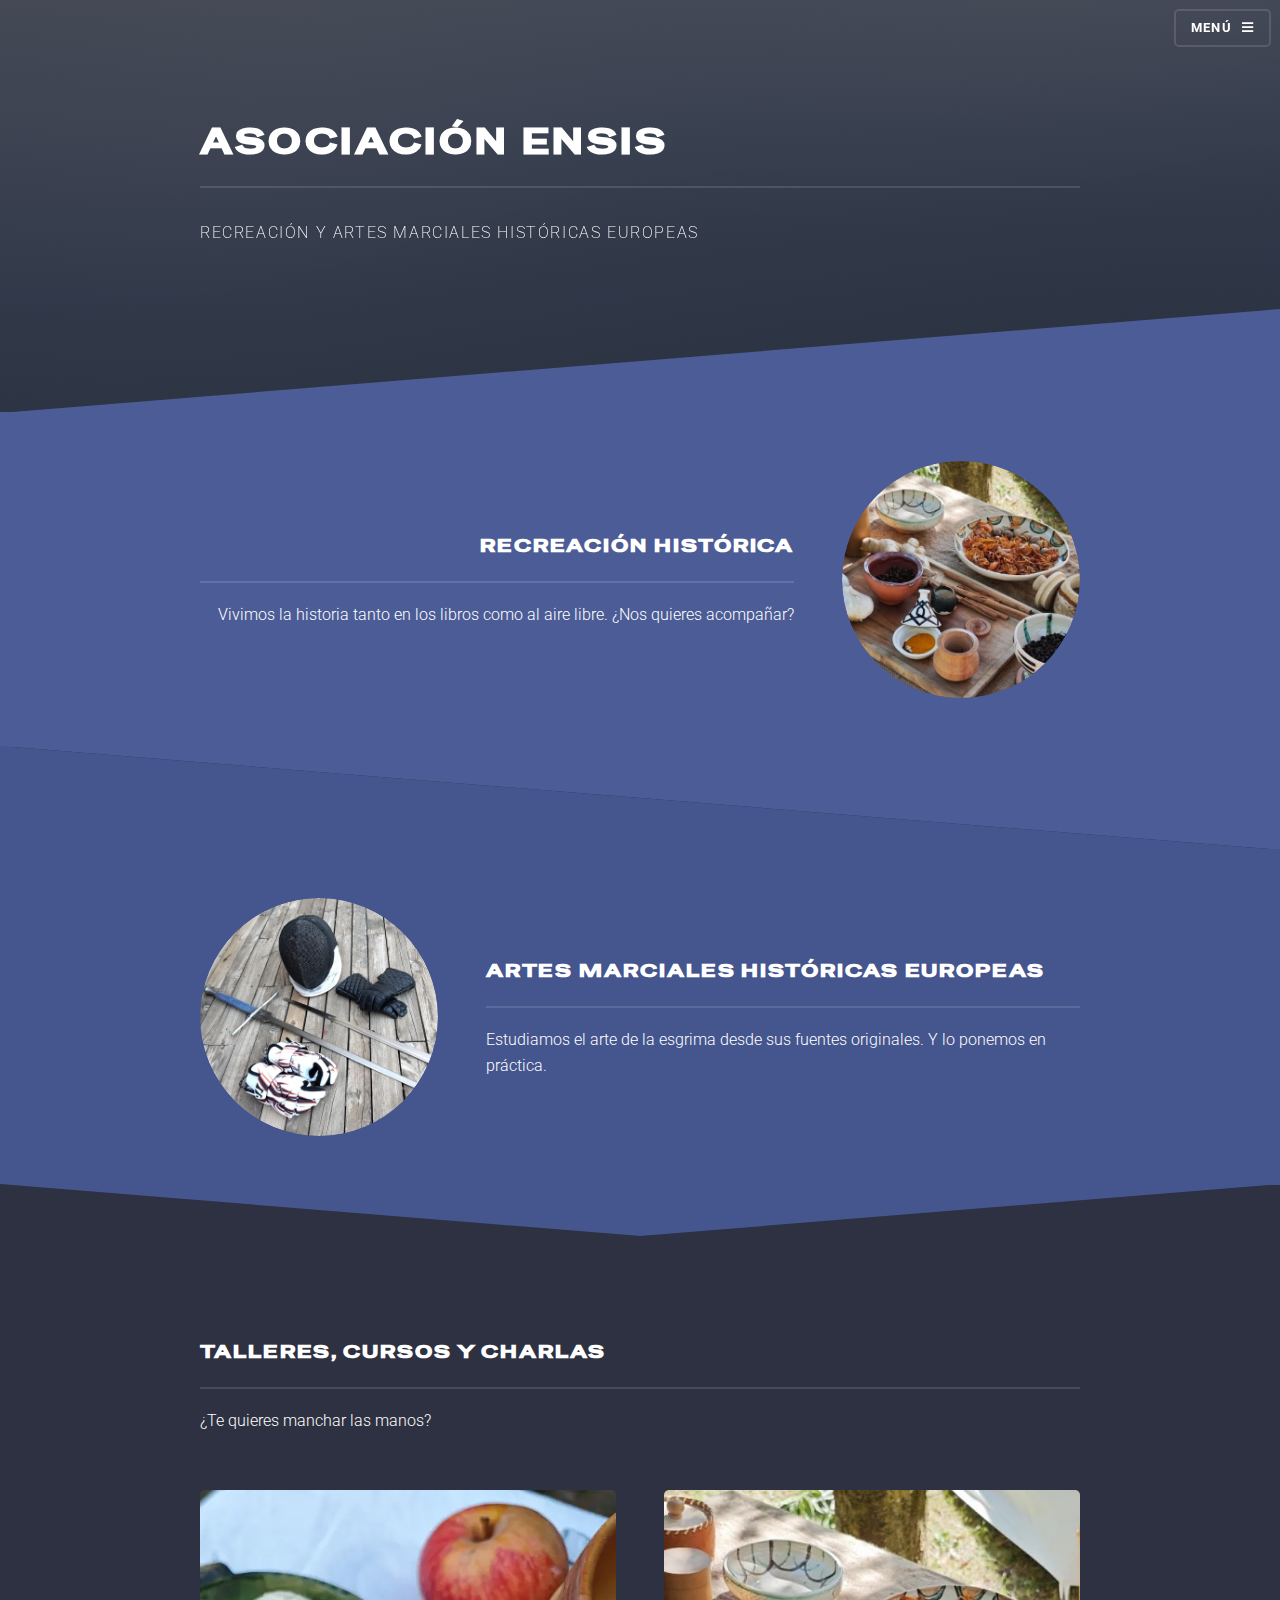
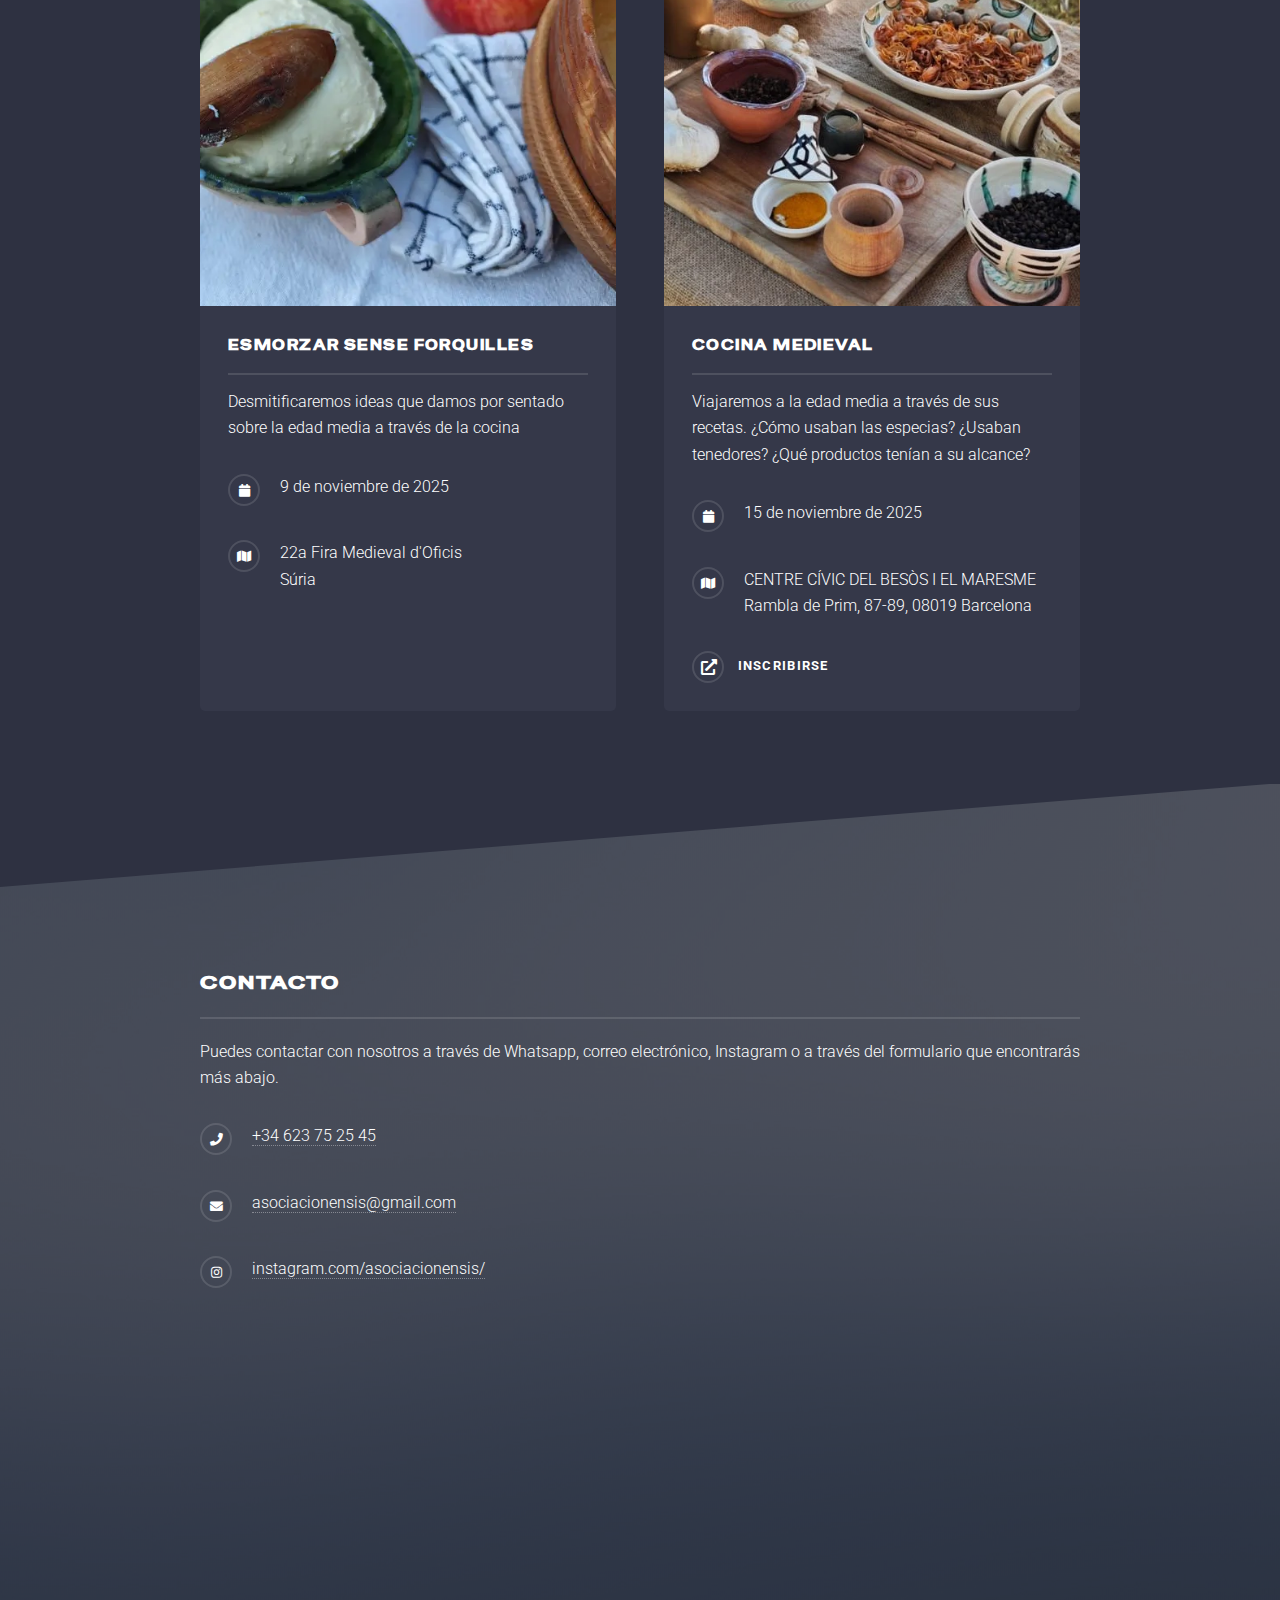
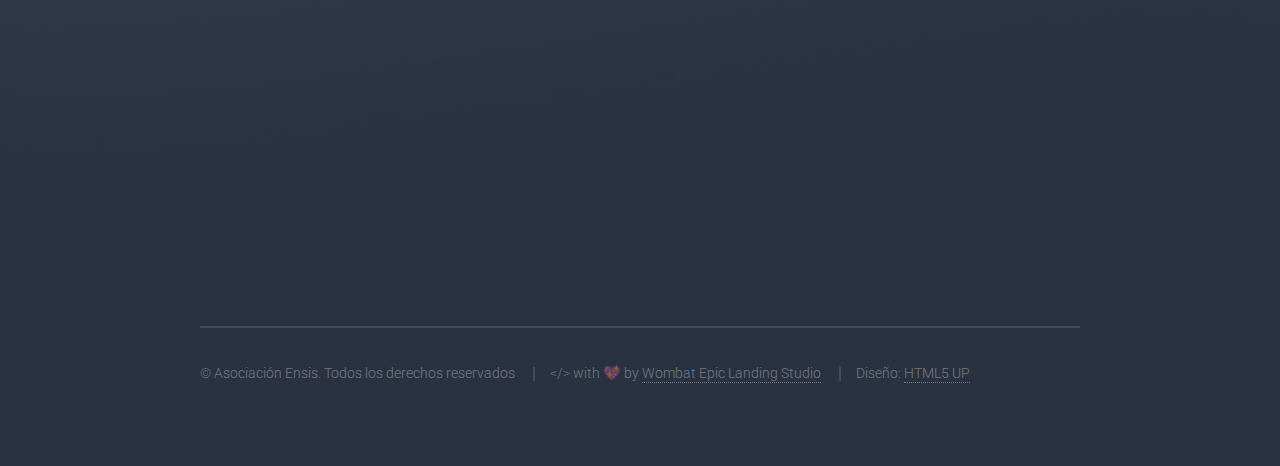
<file: index.html>
<!DOCTYPE HTML>
<!--
    Solid State by HTML5 UP
    html5up.net | @ajlkn
    Free for personal and commercial use under the CCA 3.0 license (html5up.net/license)
-->
<html lang="es">
    <head>
        <meta charset="utf-8" />
        <meta name="viewport" content="width=device-width, initial-scale=1, user-scalable=no" />
        <meta name="description" content="Asociación Ensis te invita a vivir la historia a través de la recreación histórica y el estudio de las artes marciales históricas europeas." />
        <meta name="keywords" content="recreación histórica, artes marciales históricas europeas, Ensis, historia, esgrima, cocina medieval, Barcelona" />
        <meta name="author" content="Wombat Epic Landing Studio" />
        <meta name="robots" content="index, follow" />

        <!-- Open Graph Tags -->
        <meta property="og:title" content="Asociación Ensis" />
        <meta property="og:description" content="Asociación Ensis te invita a vivir la historia a través de la recreación histórica y el estudio de las artes marciales históricas europeas." />
        <meta property="og:image" content="https://asociacionensis.github.io/images/logo.webp" />
        <meta property="og:url" content="https://asociacionensis.github.io" />
        <meta property="og:type" content="website" />

        <!-- Twitter Card Tags -->
        <meta name="twitter:card" content="summary_large_image" />
        <meta name="twitter:title" content="Asociación Ensis" />
        <meta name="twitter:description" content="Asociación Ensis te invita a vivir la historia a través de la recreación histórica y el estudio de las artes marciales históricas europeas." />
        <meta name="twitter:image" content="https://asociacionensis.github.io/images/logo.webp" />
        <!-- <meta name="twitter:site" content="@asociacionensis" /> -->

        <title>Asociación Ensis</title>
        <link rel="stylesheet" href="assets/css/main.css" />
        <link rel="icon" type="image/x-icon" href="images/favicon.ico">
        <noscript><link rel="stylesheet" href="assets/css/noscript.css" /></noscript>
    </head>
    <body class="is-preload">

        <!-- Page Wrapper -->
            <div id="page-wrapper">

                <!-- Header -->
                    <header id="header" class="alt" role="banner">
                        <h1><a href="./">Asociación Ensis</a></h1>
                        <nav aria-label="Menu principal">
                            <a href="#menu">Menú</a>
                        </nav>
                    </header>

                <!-- Menu -->
                    <nav id="menu" aria-label="Menú desplegable">
                        <div class="inner">
                            <h2>Menú</h2>
                            <ul class="links">
                                <li><a href="./">Índice</a></li>
                                <li><a href="#recreacion-historica">Recreación Histórica</a></li>
                                <li><a href="#hema">Artes Marciales Históricas Europeas</a></li>
                                <li><a href="#talleres-cursos-y-charlas">Talleres, cursos y charlas</a></li>
                                <li><a href="#contacto">Contacto</a></li>
                            </ul>
                            <a href="#" class="close">Cerrar</a>
                        </div>
                    </nav>

                <!-- Banner -->
                    <section id="banner" role="region" aria-labelledby="banner-title">
                        <div class="inner">
                            <!-- <div class="logo">
                                <img src="images/logo.webp" alt="Logo de la Asociación Ensis" />
                            </div> -->
                            <h2 id="banner-title">Asociación Ensis</h2>
                            <p>Recreación y Artes Marciales Históricas Europeas</p>
                        </div>
                    </section>

                <!-- Wrapper -->
                    <main id="wrapper">

                        <!-- One -->
                            <section id="one" class="wrapper spotlight style1" role="region" aria-labelledby="recreacion-historica-title">
                                <a name="recreacion-historica"></a>
                                <div class="inner">
                                    <div class="image">
                                        <img src="images/las-hijas-de-walpurgis-thumbnail.webp" alt="Imagen de una recreación histórica de Las Hijas de Walpurgis" />
                                    </div>
                                    <div class="content">
                                        <h2 class="major" id="recreacion-historica-title">Recreación Histórica</h2>
                                        <p>
                                            Vivimos la historia tanto en los libros como al aire libre. ¿Nos quieres acompañar?
                                        </p>
                                        <!-- <a href="./proyectos/recreacion-historica.html" class="link-with-icon arrow">Saber más</a> -->
                                    </div>
                                </div>
                            </section>

                        <!-- Two -->
                            <section id="two" class="wrapper alt spotlight style2" role="region" aria-labelledby="hema-title">
                                <a name="hema"></a>
                                <div class="inner">
                                    <div class="image">
                                        <img src="images/hema-thumbnail.webp" alt="Imagen de una demostración de Artes Marciales Históricas Europeas" />
                                    </div>
                                    <div class="content">
                                        <h2 class="major" id="hema-title">Artes Marciales Históricas Europeas</h2>
                                        <p>
                                            Estudiamos el arte de la esgrima desde sus fuentes originales. Y lo ponemos en práctica.
                                        </p>
                                        <!-- <a href="./proyectos/artes-marciales-historicas-europeas.html" class="link-with-icon arrow">Saber más</a> -->
                                    </div>
                                </div>
                            </section>

                        <!-- Three -->

                        <!-- Four -->
                            <section id="four" class="wrapper alt style1" role="region" aria-labelledby="talleres-title">
                                <a name="talleres-cursos-y-charlas"></a>
                                <div class="inner">
                                    <h2 class="major" id="talleres-title">Talleres, cursos y charlas</h2>
                                    <p>
                                        ¿Te quieres manchar las manos?
                                    </p>
                                    <section class="features">
                                        <article role="article" aria-labelledby="esmorzar-sense-forquilles">
                                            <div class="image">
                                                <img src="images/esmorzar-sense-forquilla.webp" alt="Un desayuno muy medieval" />
                                            </div>
                                            <h3 class="major" id="esmorzar-sense-forquilles">Esmorzar sense forquilles</h3>
                                            <p>
                                                Desmitificaremos ideas que damos por sentado sobre la edad media a través de la cocina
                                            </p>
                                            <ul class="contact">
                                                <li class="icon solid fa-calendar">
                                                    9 de noviembre de 2025
                                                </li>
                                                <li class="icon solid fa-map">
                                                    22a Fira Medieval d'Oficis<br />
                                                    Súria
                                                </li>
                                            </ul>
                                        </article>

                                        <article role="article" aria-labelledby="cocina-medieval-title">
                                            <div class="image">
                                                <img src="images/las-hijas-de-walpurgis-thumbnail.webp" alt="Imagen de un taller de Cocina Medieval" />
                                            </div>
                                            <h3 class="major" id="cocina-medieval-title">Cocina Medieval</h3>
                                            <p>
                                                Viajaremos a la edad media a través de sus recetas. ¿Cómo usaban las especias? ¿Usaban tenedores? ¿Qué productos tenían a su alcance?
                                            </p>
                                            <ul class="contact">
                                                <li class="icon solid fa-calendar">
                                                    15 de noviembre de 2025
                                                </li>
                                                <li class="icon solid fa-map">
                                                    CENTRE CÍVIC DEL BESÒS I EL MARESME <br />
                                                    Rambla de Prim, 87-89, 08019 Barcelona
                                                </li>
                                            </ul>
                                            <a href="https://besos.inscripcionscc.com/MiramModular/buscador/buscador.jsp?g=1&c=15&a=2592" class="link-with-icon external" target="_blank" rel="noopener noreferrer">Inscribirse</a>
                                        </article>
                                    </section>
                                    <!-- <ul class="actions">
                                        <li><a href="#" class="button">Browse All</a></li>
                                    </ul> -->
                                </div>
                            </section>

                    </main>

                <!-- Footer -->
                    <footer id="footer" role="contentinfo">
                        <a name="contacto"></a>
                        <div class="inner">
                            <h2 class="major">Contacto</h2>
                            <p>Puedes contactar con nosotros a través de Whatsapp, correo electrónico, Instagram o a través del formulario que encontrarás más abajo.</p>
                            
                            <ul class="contact">
                                <li class="icon solid fa-phone">
                                    <a href="tel:+34623752545">+34 623 75 25 45</a>
                                </li>
                                <li class="icon solid fa-envelope">
                                    <a href="mailto:asociacionensis@gmail.com">asociacionensis@gmail.com</a>
                                </li>
                                <li class="icon brands fa-instagram">
                                    <a href="https://www.instagram.com/asociacionensis/" target="_blank" rel="noopener noreferrer">instagram.com/asociacionensis/</a>
                                </li>
                            </ul>

                            <div style="padding-top: 0px;">
                                <iframe
                                    id="JotFormIFrame-252271808013349"
                                    title="Contacto"
                                    allowtransparency="true"
                                    allow="geolocation; microphone; camera; fullscreen; payment"
                                    src="https://form.jotform.com/252271808013349"
                                    frameborder="0"
                                    style="min-width:100%;max-width:100%;height:539px;border:none;"
                                    scrolling="no"
                                >
                                </iframe>
                                <script src='https://cdn.jotfor.ms/s/umd/latest/for-form-embed-handler.js'></script>
                                <script>window.jotformEmbedHandler("iframe[id='JotFormIFrame-252271808013349']", "https://form.jotform.com/")</script>
                            </div>
                            
                            <ul class="copyright">
                                <li>
                                    &copy; Asociación Ensis. Todos los derechos reservados
                                </li>
                                <li>
                                    &lt;/&gt; with 💖 by <a href="https://wombatepiclandingstudio.github.io/" target="_blank">Wombat Epic Landing Studio</a>
                                </li>
                                <li>
                                    Diseño: <a href="http://html5up.net" target="_blank" rel="noopener noreferrer">HTML5 UP</a>
                                </li>
                            </ul>
                        </div>
                    </footer>

            </div>

        <!-- Scripts -->
            <script src="assets/js/jquery.min.js"></script>
            <script src="assets/js/jquery.scrollex.min.js"></script>
            <script src="assets/js/browser.min.js"></script>
            <script src="assets/js/breakpoints.min.js"></script>
            <script src="assets/js/util.js"></script>
            <script src="assets/js/main.js"></script>

    </body>
</html>
</file>
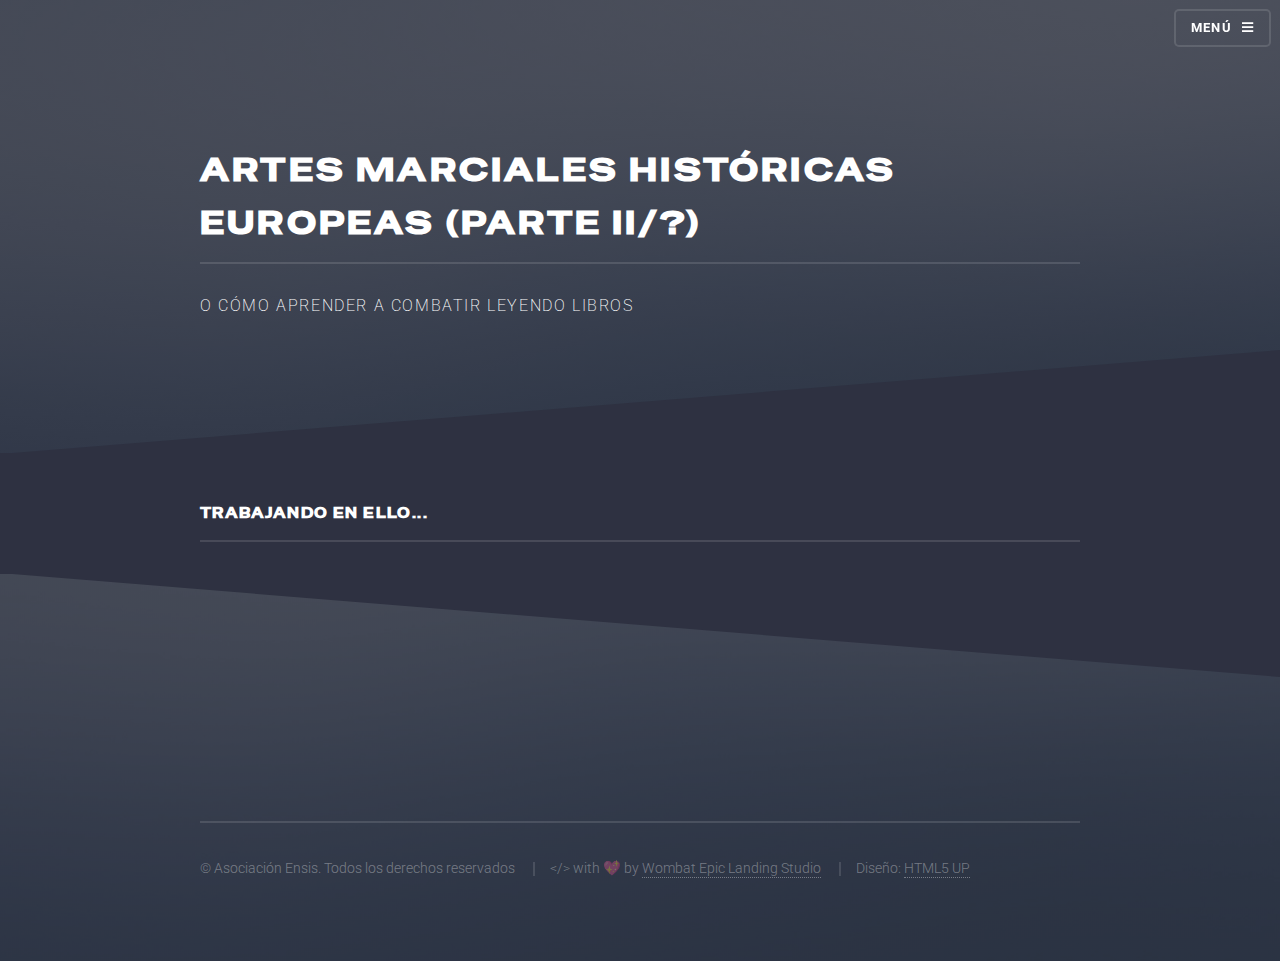
<file: blog/que-son-las-artes-marciales-historicas-europease-parte-II.html>
<!DOCTYPE HTML>
<!--
    Solid State by HTML5 UP
    html5up.net | @ajlkn
    Free for personal and commercial use under the CCA 3.0 license (html5up.net/license)
-->
<html>
    <head>
        <title>Asociación Ensis - Blog - ¿Qué son las Artes Marciales Históricas Europeas? (Parte II/?)</title>
        <meta charset="utf-8" />
        <meta name="viewport" content="width=device-width, initial-scale=1, user-scalable=no" />
        <link rel="stylesheet" href="../assets/css/main.css" />
        <link rel="icon" type="image/x-icon" href="../images/favicon.ico">
        <noscript><link rel="stylesheet" href="../assets/css/noscript.css" /></noscript>
    </head>
    <body class="is-preload">

        <!-- Page Wrapper -->
            <div id="page-wrapper">

                <!-- Header -->
                    <header id="header" class="alt" role="banner">
                        <h1><a href="../">Índice</a></h1>
                        <nav aria-label="Menu principal">
                            <a href="#menu">Menú</a>
                        </nav>
                    </header>

                <!-- Menu -->
                    <nav id="menu" aria-label="Menú desplegable">
                        <div class="inner">
                            <h2>Menú</h2>
                            <ul class="links">
                                <li><a href="../">Índice</a></li>
                                <li><a href="../#recreacion-historica">Recreación Histórica</a></li>
                                <li><a href="../#hema">Artes Marciales Históricas Europeas</a></li>
                                <li><a href="../#talleres-cursos-y-charlas">Talleres, cursos y charlas</a></li>
                                <li><a href="../#blog">Blog</a></li>
                                <li><a href="../#contacto">Contacto</a></li>
                            </ul>
                            <a href="#" class="close">Cerrar</a>
                        </div>
                    </nav>

                <!-- Wrapper -->
                    <section id="wrapper">
                        <header>
                            <div class="inner">
                                <h2>Artes Marciales Históricas Europeas (parte II/?)</h2>
                                <p>O cómo aprender a combatir leyendo libros</p>
                            </div>
                        </header>

                        <!-- Content -->
                            <div class="wrapper">
                                <div class="inner">

                                    <h3 class="major">Trabajando en ello...</h3>
                                    
                                </div>
                            </div>

                    </section>

                <!-- Footer -->
                    <section id="footer">
                        <div class="inner">
                            <ul class="copyright">
                                <li>
                                    &copy; Asociación Ensis. Todos los derechos reservados
                                </li>
                                <li>
                                    &lt;/&gt; with 💖 by <a href="https://wombatepiclandingstudio.github.io/" target="_blank">Wombat Epic Landing Studio</a>
                                </li>
                                <li>
                                    Diseño: <a href="http://html5up.net" target="_blank" rel="noopener noreferrer">HTML5 UP</a>
                                </li>
                            </ul>
                        </div>
                    </section>

            </div>

        <!-- Scripts -->
            <script src="../assets/js/jquery.min.js"></script>
            <script src="../assets/js/jquery.scrollex.min.js"></script>
            <script src="../assets/js/browser.min.js"></script>
            <script src="../assets/js/breakpoints.min.js"></script>
            <script src="../assets/js/util.js"></script>
            <script src="../assets/js/main.js"></script>

    </body>
</html>
</file>
<file: assets/css/noscript.css>
/*
	Solid State by HTML5 UP
	html5up.net | @ajlkn
	Free for personal and commercial use under the CCA 3.0 license (html5up.net/license)
*/

/* Banner */

	body.is-preload #banner .logo {
		-moz-transform: none;
		-webkit-transform: none;
		-ms-transform: none;
		transform: none;
		opacity: 1;
	}

	body.is-preload #banner h2 {
		opacity: 1;
		-moz-transform: none;
		-webkit-transform: none;
		-ms-transform: none;
		transform: none;
		-moz-filter: none;
		-webkit-filter: none;
		-ms-filter: none;
		filter: none;
	}

	body.is-preload #banner p {
		opacity: 01;
		-moz-transform: none;
		-webkit-transform: none;
		-ms-transform: none;
		transform: none;
		-moz-filter: none;
		-webkit-filter: none;
		-ms-filter: none;
		filter: none;
	}
</file>
<file: assets/css/main.css>
@import url(fontawesome-all.min.css);
@import url('https://fonts.googleapis.com/css2?family=Roboto:ital,wght@0,100..900;1,100..900&family=Special Gothic Expanded One&display=swap');

/*
	Solid State by HTML5 UP
	html5up.net | @ajlkn
	Free for personal and commercial use under the CCA 3.0 license (html5up.net/license)
*/

html, body, div, span, applet, object,
iframe, h1, h2, h3, h4, h5, h6, p, blockquote,
pre, a, abbr, acronym, address, big, cite,
code, del, dfn, em, img, ins, kbd, q, s, samp,
small, strike, strong, sub, sup, tt, var, b,
u, i, center, dl, dt, dd, ol, ul, li, fieldset,
form, label, legend, table, caption, tbody,
tfoot, thead, tr, th, td, article, aside,
canvas, details, embed, figure, figcaption,
footer, header, hgroup, menu, nav, output, ruby,
section, summary, time, mark, audio, video {
	margin: 0;
	padding: 0;
	border: 0;
	font-size: 100%;
	font: inherit;
	vertical-align: baseline;}

article, aside, details, figcaption, figure,
footer, header, hgroup, menu, nav, section {
	display: block;}

body {
	line-height: 1;
}

ol, ul {
	list-style: none;
}

blockquote, q {
	quotes: none;
}

	blockquote:before, blockquote:after, q:before, q:after {
		content: '';
		content: none;
	}

table {
	border-collapse: collapse;
	border-spacing: 0;
}

body {
	-webkit-text-size-adjust: none;
}

mark {
	background-color: transparent;
	color: inherit;
}

input::-moz-focus-inner {
	border: 0;
	padding: 0;
}

input, select, textarea {
	-moz-appearance: none;
	-webkit-appearance: none;
	-ms-appearance: none;
	appearance: none;
}

/* Basic */

	@-ms-viewport {
		width: device-width;
	}

	body {
		-ms-overflow-style: scrollbar;
	}

	@media screen and (max-width: 480px) {

		html, body {
			min-width: 320px;
		}

	}

	html {
		box-sizing: border-box;
	}

	*, *:before, *:after {
		box-sizing: inherit;
	}

	body {
		background-color: #2e3141;
		background-image: linear-gradient(to top, rgba(46, 49, 65, 0.8), rgba(46, 49, 65, 0.8)), url("../../images/bg.jpg");
		background-size: auto,
 cover;
		background-attachment: fixed,
 fixed;
		background-position: center,
 center;
	}

		body.is-preload *, body.is-preload *:before, body.is-preload *:after {
			-moz-animation: none !important;
			-webkit-animation: none !important;
			-ms-animation: none !important;
			animation: none !important;
			-moz-transition: none !important;
			-webkit-transition: none !important;
			-ms-transition: none !important;
			transition: none !important;
		}

/* Type */

	body, input, select, textarea {
		color: #ffffff;
		font-family: "Roboto", Georgia, serif;
		font-size: 16.5pt;
		font-weight: 300;
		line-height: 1.65;
	}

		@media screen and (max-width: 1680px) {

			body, input, select, textarea {
				font-size: 13pt;
			}

		}

		@media screen and (max-width: 1280px) {

			body, input, select, textarea {
				font-size: 12pt;
			}

		}

		@media screen and (max-width: 980px) {

			body, input, select, textarea {
				font-size: 12pt;
			}

		}

		@media screen and (max-width: 736px) {

			body, input, select, textarea {
				font-size: 12pt;
			}

		}

		@media screen and (max-width: 480px) {

			body, input, select, textarea {
				font-size: 12pt;
			}

		}

	a {
		-moz-transition: color 0.2s ease-in-out, border-bottom-color 0.2s ease-in-out;
		-webkit-transition: color 0.2s ease-in-out, border-bottom-color 0.2s ease-in-out;
		-ms-transition: color 0.2s ease-in-out, border-bottom-color 0.2s ease-in-out;
		transition: color 0.2s ease-in-out, border-bottom-color 0.2s ease-in-out;
		border-bottom: dotted 1px rgba(255, 255, 255, 0.35);
		color: #ffffff;
		text-decoration: none;
	}

		a:hover {
			border-bottom-color: transparent;
			color: #ffffff !important;
		}

		a.link-with-icon:not(.button) {
			text-decoration: none;
			border-bottom: 0;
			display: block;
			font-family: "Roboto", Georgia, serif;
			font-size: 0.8em;
			font-weight: 700;
			letter-spacing: 0.1em;
			margin: 0 0 2em 0;
			text-transform: uppercase;
		}

			a.link-with-icon:not(.button):before {
				-moz-osx-font-smoothing: grayscale;
				-webkit-font-smoothing: antialiased;
				display: inline-block;
				font-style: normal;
				font-variant: normal;
				text-rendering: auto;
				line-height: 1;
				text-transform: none !important;
				font-family: 'Font Awesome 5 Free';
				font-weight: 900;
			}

			a.link-with-icon:not(.button):before {
				-moz-transition: background-color 0.2s ease-in-out;
				-webkit-transition: background-color 0.2s ease-in-out;
				-ms-transition: background-color 0.2s ease-in-out;
				transition: background-color 0.2s ease-in-out;
				border-radius: 100%;
				border: solid 2px rgba(255, 255, 255, 0.125);
				display: inline-block;
				font-size: 1.25em;
				height: 2em;
				line-height: 1.75em;
				margin-right: 0.85em;
				text-align: center;
				text-indent: 0.15em;
				vertical-align: middle;
				width: 2em;
			}

			a.link-with-icon:not(.button):hover:before {
				background-color: rgba(255, 255, 255, 0.025);
			}

			a.link-with-icon:not(.button):active:before {
				background-color: rgba(255, 255, 255, 0.075);
			}

			a.arrow:not(.button):before {
				content: '\f105';
			}

			a.external:not(.button):before {
				content: '\f35d';
			}

	strong, b {
		color: #ffffff;
		font-weight: 600;
	}

	em, i {
		font-style: italic;
	}

	p {
		margin: 0 0 2em 0;
	}

	h1, h2, h3, h4, h5, h6 {
		color: #ffffff;
		font-family: "Special Gothic Expanded One", Helvetica, sans-serif !important;
		font-weight: 700;
		letter-spacing: 0.1em;
		margin: 0 0 1em 0;
		text-transform: uppercase;
	}

		h1 a, h2 a, h3 a, h4 a, h5 a, h6 a {
			color: inherit;
			text-decoration: none;
			border-bottom: 0;
		}

		h1 span, h2 span, h3 span, h4 span, h5 span, h6 span {
			font-weight: 200;
		}

		h1.major, h2.major, h3.major, h4.major, h5.major, h6.major {
			padding-bottom: 1em;
			border-bottom: solid 2px rgba(255, 255, 255, 0.125);
		}

	h2 {
		font-size: 1.2em;
	}

	h3 {
		font-size: 0.9em;
	}

	h4 {
		font-size: 0.7em;
	}

	h5 {
		font-size: 0.7em;
	}

	h6 {
		font-size: 0.7em;
	}

	@media screen and (max-width: 736px) {

		h2 {
			font-size: 1em;
		}

		h3 {
			font-size: 0.8em;
		}

	}

	sub {
		font-size: 0.8em;
		position: relative;
		top: 0.5em;
	}

	sup {
		font-size: 0.8em;
		position: relative;
		top: -0.5em;
	}

	blockquote {
		border-left: solid 4px rgba(255, 255, 255, 0.125);
		font-style: italic;
		margin: 0 0 2em 0;
		padding: 0.5em 0 0.5em 2em;
	}

	code {
		background: rgba(255, 255, 255, 0.025);
		border-radius: 5px;
		border: solid 2px rgba(255, 255, 255, 0.125);
		font-family: "Courier New", monospace;
		font-size: 0.9em;
		margin: 0 0.25em;
		padding: 0.25em 0.65em;
	}

	pre {
		-webkit-overflow-scrolling: touch;
		font-family: "Courier New", monospace;
		font-size: 0.9em;
		margin: 0 0 2em 0;
	}

		pre code {
			display: block;
			line-height: 1.75em;
			padding: 1em 1.5em;
			overflow-x: auto;
		}

	hr {
		border: 0;
		border-bottom: solid 2px rgba(255, 255, 255, 0.125);
		margin: 2.5em 0;
	}

		hr.major {
			margin: 4em 0;
		}

	.align-left {
		text-align: left;
	}

	.align-center {
		text-align: center;
	}

	.align-right {
		text-align: right;
	}

/* Row */

	.row {
		display: flex;
		flex-wrap: wrap;
		box-sizing: border-box;
		align-items: stretch;
	}

		.row > * {
			box-sizing: border-box;
		}

		.row.gtr-uniform > * > :last-child {
			margin-bottom: 0;
		}

		.row.aln-left {
			justify-content: flex-start;
		}

		.row.aln-center {
			justify-content: center;
		}

		.row.aln-right {
			justify-content: flex-end;
		}

		.row.aln-top {
			align-items: flex-start;
		}

		.row.aln-middle {
			align-items: center;
		}

		.row.aln-bottom {
			align-items: flex-end;
		}

		.row > .imp {
			order: -1;
		}

		.row > .col-1 {
			width: 8.33333%;
		}

		.row > .off-1 {
			margin-left: 8.33333%;
		}

		.row > .col-2 {
			width: 16.66667%;
		}

		.row > .off-2 {
			margin-left: 16.66667%;
		}

		.row > .col-3 {
			width: 25%;
		}

		.row > .off-3 {
			margin-left: 25%;
		}

		.row > .col-4 {
			width: 33.33333%;
		}

		.row > .off-4 {
			margin-left: 33.33333%;
		}

		.row > .col-5 {
			width: 41.66667%;
		}

		.row > .off-5 {
			margin-left: 41.66667%;
		}

		.row > .col-6 {
			width: 50%;
		}

		.row > .off-6 {
			margin-left: 50%;
		}

		.row > .col-7 {
			width: 58.33333%;
		}

		.row > .off-7 {
			margin-left: 58.33333%;
		}

		.row > .col-8 {
			width: 66.66667%;
		}

		.row > .off-8 {
			margin-left: 66.66667%;
		}

		.row > .col-9 {
			width: 75%;
		}

		.row > .off-9 {
			margin-left: 75%;
		}

		.row > .col-10 {
			width: 83.33333%;
		}

		.row > .off-10 {
			margin-left: 83.33333%;
		}

		.row > .col-11 {
			width: 91.66667%;
		}

		.row > .off-11 {
			margin-left: 91.66667%;
		}

		.row > .col-12 {
			width: 100%;
		}

		.row > .off-12 {
			margin-left: 100%;
		}

		.row.gtr-0 {
			margin-top: 0;
			margin-left: 0em;
		}

			.row.gtr-0 > * {
				padding: 0 0 0 0em;
			}

			.row.gtr-0.gtr-uniform {
				margin-top: 0em;
			}

				.row.gtr-0.gtr-uniform > * {
					padding-top: 0em;
				}

		.row.gtr-25 {
			margin-top: 0;
			margin-left: -0.4375em;
		}

			.row.gtr-25 > * {
				padding: 0 0 0 0.4375em;
			}

			.row.gtr-25.gtr-uniform {
				margin-top: -0.4375em;
			}

				.row.gtr-25.gtr-uniform > * {
					padding-top: 0.4375em;
				}

		.row.gtr-50 {
			margin-top: 0;
			margin-left: -0.875em;
		}

			.row.gtr-50 > * {
				padding: 0 0 0 0.875em;
			}

			.row.gtr-50.gtr-uniform {
				margin-top: -0.875em;
			}

				.row.gtr-50.gtr-uniform > * {
					padding-top: 0.875em;
				}

		.row {
			margin-top: 0;
			margin-left: -1.75em;
		}

			.row > * {
				padding: 0 0 0 1.75em;
			}

			.row.gtr-uniform {
				margin-top: -1.75em;
			}

				.row.gtr-uniform > * {
					padding-top: 1.75em;
				}

		.row.gtr-150 {
			margin-top: 0;
			margin-left: -2.625em;
		}

			.row.gtr-150 > * {
				padding: 0 0 0 2.625em;
			}

			.row.gtr-150.gtr-uniform {
				margin-top: -2.625em;
			}

				.row.gtr-150.gtr-uniform > * {
					padding-top: 2.625em;
				}

		.row.gtr-200 {
			margin-top: 0;
			margin-left: -3.5em;
		}

			.row.gtr-200 > * {
				padding: 0 0 0 3.5em;
			}

			.row.gtr-200.gtr-uniform {
				margin-top: -3.5em;
			}

				.row.gtr-200.gtr-uniform > * {
					padding-top: 3.5em;
				}

		@media screen and (max-width: 1680px) {

			.row {
				display: flex;
				flex-wrap: wrap;
				box-sizing: border-box;
				align-items: stretch;
			}

				.row > * {
					box-sizing: border-box;
				}

				.row.gtr-uniform > * > :last-child {
					margin-bottom: 0;
				}

				.row.aln-left {
					justify-content: flex-start;
				}

				.row.aln-center {
					justify-content: center;
				}

				.row.aln-right {
					justify-content: flex-end;
				}

				.row.aln-top {
					align-items: flex-start;
				}

				.row.aln-middle {
					align-items: center;
				}

				.row.aln-bottom {
					align-items: flex-end;
				}

				.row > .imp-xlarge {
					order: -1;
				}

				.row > .col-1-xlarge {
					width: 8.33333%;
				}

				.row > .off-1-xlarge {
					margin-left: 8.33333%;
				}

				.row > .col-2-xlarge {
					width: 16.66667%;
				}

				.row > .off-2-xlarge {
					margin-left: 16.66667%;
				}

				.row > .col-3-xlarge {
					width: 25%;
				}

				.row > .off-3-xlarge {
					margin-left: 25%;
				}

				.row > .col-4-xlarge {
					width: 33.33333%;
				}

				.row > .off-4-xlarge {
					margin-left: 33.33333%;
				}

				.row > .col-5-xlarge {
					width: 41.66667%;
				}

				.row > .off-5-xlarge {
					margin-left: 41.66667%;
				}

				.row > .col-6-xlarge {
					width: 50%;
				}

				.row > .off-6-xlarge {
					margin-left: 50%;
				}

				.row > .col-7-xlarge {
					width: 58.33333%;
				}

				.row > .off-7-xlarge {
					margin-left: 58.33333%;
				}

				.row > .col-8-xlarge {
					width: 66.66667%;
				}

				.row > .off-8-xlarge {
					margin-left: 66.66667%;
				}

				.row > .col-9-xlarge {
					width: 75%;
				}

				.row > .off-9-xlarge {
					margin-left: 75%;
				}

				.row > .col-10-xlarge {
					width: 83.33333%;
				}

				.row > .off-10-xlarge {
					margin-left: 83.33333%;
				}

				.row > .col-11-xlarge {
					width: 91.66667%;
				}

				.row > .off-11-xlarge {
					margin-left: 91.66667%;
				}

				.row > .col-12-xlarge {
					width: 100%;
				}

				.row > .off-12-xlarge {
					margin-left: 100%;
				}

				.row.gtr-0 {
					margin-top: 0;
					margin-left: 0em;
				}

					.row.gtr-0 > * {
						padding: 0 0 0 0em;
					}

					.row.gtr-0.gtr-uniform {
						margin-top: 0em;
					}

						.row.gtr-0.gtr-uniform > * {
							padding-top: 0em;
						}

				.row.gtr-25 {
					margin-top: 0;
					margin-left: -0.4375em;
				}

					.row.gtr-25 > * {
						padding: 0 0 0 0.4375em;
					}

					.row.gtr-25.gtr-uniform {
						margin-top: -0.4375em;
					}

						.row.gtr-25.gtr-uniform > * {
							padding-top: 0.4375em;
						}

				.row.gtr-50 {
					margin-top: 0;
					margin-left: -0.875em;
				}

					.row.gtr-50 > * {
						padding: 0 0 0 0.875em;
					}

					.row.gtr-50.gtr-uniform {
						margin-top: -0.875em;
					}

						.row.gtr-50.gtr-uniform > * {
							padding-top: 0.875em;
						}

				.row {
					margin-top: 0;
					margin-left: -1.75em;
				}

					.row > * {
						padding: 0 0 0 1.75em;
					}

					.row.gtr-uniform {
						margin-top: -1.75em;
					}

						.row.gtr-uniform > * {
							padding-top: 1.75em;
						}

				.row.gtr-150 {
					margin-top: 0;
					margin-left: -2.625em;
				}

					.row.gtr-150 > * {
						padding: 0 0 0 2.625em;
					}

					.row.gtr-150.gtr-uniform {
						margin-top: -2.625em;
					}

						.row.gtr-150.gtr-uniform > * {
							padding-top: 2.625em;
						}

				.row.gtr-200 {
					margin-top: 0;
					margin-left: -3.5em;
				}

					.row.gtr-200 > * {
						padding: 0 0 0 3.5em;
					}

					.row.gtr-200.gtr-uniform {
						margin-top: -3.5em;
					}

						.row.gtr-200.gtr-uniform > * {
							padding-top: 3.5em;
						}

		}

		@media screen and (max-width: 1280px) {

			.row {
				display: flex;
				flex-wrap: wrap;
				box-sizing: border-box;
				align-items: stretch;
			}

				.row > * {
					box-sizing: border-box;
				}

				.row.gtr-uniform > * > :last-child {
					margin-bottom: 0;
				}

				.row.aln-left {
					justify-content: flex-start;
				}

				.row.aln-center {
					justify-content: center;
				}

				.row.aln-right {
					justify-content: flex-end;
				}

				.row.aln-top {
					align-items: flex-start;
				}

				.row.aln-middle {
					align-items: center;
				}

				.row.aln-bottom {
					align-items: flex-end;
				}

				.row > .imp-large {
					order: -1;
				}

				.row > .col-1-large {
					width: 8.33333%;
				}

				.row > .off-1-large {
					margin-left: 8.33333%;
				}

				.row > .col-2-large {
					width: 16.66667%;
				}

				.row > .off-2-large {
					margin-left: 16.66667%;
				}

				.row > .col-3-large {
					width: 25%;
				}

				.row > .off-3-large {
					margin-left: 25%;
				}

				.row > .col-4-large {
					width: 33.33333%;
				}

				.row > .off-4-large {
					margin-left: 33.33333%;
				}

				.row > .col-5-large {
					width: 41.66667%;
				}

				.row > .off-5-large {
					margin-left: 41.66667%;
				}

				.row > .col-6-large {
					width: 50%;
				}

				.row > .off-6-large {
					margin-left: 50%;
				}

				.row > .col-7-large {
					width: 58.33333%;
				}

				.row > .off-7-large {
					margin-left: 58.33333%;
				}

				.row > .col-8-large {
					width: 66.66667%;
				}

				.row > .off-8-large {
					margin-left: 66.66667%;
				}

				.row > .col-9-large {
					width: 75%;
				}

				.row > .off-9-large {
					margin-left: 75%;
				}

				.row > .col-10-large {
					width: 83.33333%;
				}

				.row > .off-10-large {
					margin-left: 83.33333%;
				}

				.row > .col-11-large {
					width: 91.66667%;
				}

				.row > .off-11-large {
					margin-left: 91.66667%;
				}

				.row > .col-12-large {
					width: 100%;
				}

				.row > .off-12-large {
					margin-left: 100%;
				}

				.row.gtr-0 {
					margin-top: 0;
					margin-left: 0em;
				}

					.row.gtr-0 > * {
						padding: 0 0 0 0em;
					}

					.row.gtr-0.gtr-uniform {
						margin-top: 0em;
					}

						.row.gtr-0.gtr-uniform > * {
							padding-top: 0em;
						}

				.row.gtr-25 {
					margin-top: 0;
					margin-left: -0.4375em;
				}

					.row.gtr-25 > * {
						padding: 0 0 0 0.4375em;
					}

					.row.gtr-25.gtr-uniform {
						margin-top: -0.4375em;
					}

						.row.gtr-25.gtr-uniform > * {
							padding-top: 0.4375em;
						}

				.row.gtr-50 {
					margin-top: 0;
					margin-left: -0.875em;
				}

					.row.gtr-50 > * {
						padding: 0 0 0 0.875em;
					}

					.row.gtr-50.gtr-uniform {
						margin-top: -0.875em;
					}

						.row.gtr-50.gtr-uniform > * {
							padding-top: 0.875em;
						}

				.row {
					margin-top: 0;
					margin-left: -1.75em;
				}

					.row > * {
						padding: 0 0 0 1.75em;
					}

					.row.gtr-uniform {
						margin-top: -1.75em;
					}

						.row.gtr-uniform > * {
							padding-top: 1.75em;
						}

				.row.gtr-150 {
					margin-top: 0;
					margin-left: -2.625em;
				}

					.row.gtr-150 > * {
						padding: 0 0 0 2.625em;
					}

					.row.gtr-150.gtr-uniform {
						margin-top: -2.625em;
					}

						.row.gtr-150.gtr-uniform > * {
							padding-top: 2.625em;
						}

				.row.gtr-200 {
					margin-top: 0;
					margin-left: -3.5em;
				}

					.row.gtr-200 > * {
						padding: 0 0 0 3.5em;
					}

					.row.gtr-200.gtr-uniform {
						margin-top: -3.5em;
					}

						.row.gtr-200.gtr-uniform > * {
							padding-top: 3.5em;
						}

		}

		@media screen and (max-width: 980px) {

			.row {
				display: flex;
				flex-wrap: wrap;
				box-sizing: border-box;
				align-items: stretch;
			}

				.row > * {
					box-sizing: border-box;
				}

				.row.gtr-uniform > * > :last-child {
					margin-bottom: 0;
				}

				.row.aln-left {
					justify-content: flex-start;
				}

				.row.aln-center {
					justify-content: center;
				}

				.row.aln-right {
					justify-content: flex-end;
				}

				.row.aln-top {
					align-items: flex-start;
				}

				.row.aln-middle {
					align-items: center;
				}

				.row.aln-bottom {
					align-items: flex-end;
				}

				.row > .imp-medium {
					order: -1;
				}

				.row > .col-1-medium {
					width: 8.33333%;
				}

				.row > .off-1-medium {
					margin-left: 8.33333%;
				}

				.row > .col-2-medium {
					width: 16.66667%;
				}

				.row > .off-2-medium {
					margin-left: 16.66667%;
				}

				.row > .col-3-medium {
					width: 25%;
				}

				.row > .off-3-medium {
					margin-left: 25%;
				}

				.row > .col-4-medium {
					width: 33.33333%;
				}

				.row > .off-4-medium {
					margin-left: 33.33333%;
				}

				.row > .col-5-medium {
					width: 41.66667%;
				}

				.row > .off-5-medium {
					margin-left: 41.66667%;
				}

				.row > .col-6-medium {
					width: 50%;
				}

				.row > .off-6-medium {
					margin-left: 50%;
				}

				.row > .col-7-medium {
					width: 58.33333%;
				}

				.row > .off-7-medium {
					margin-left: 58.33333%;
				}

				.row > .col-8-medium {
					width: 66.66667%;
				}

				.row > .off-8-medium {
					margin-left: 66.66667%;
				}

				.row > .col-9-medium {
					width: 75%;
				}

				.row > .off-9-medium {
					margin-left: 75%;
				}

				.row > .col-10-medium {
					width: 83.33333%;
				}

				.row > .off-10-medium {
					margin-left: 83.33333%;
				}

				.row > .col-11-medium {
					width: 91.66667%;
				}

				.row > .off-11-medium {
					margin-left: 91.66667%;
				}

				.row > .col-12-medium {
					width: 100%;
				}

				.row > .off-12-medium {
					margin-left: 100%;
				}

				.row.gtr-0 {
					margin-top: 0;
					margin-left: 0em;
				}

					.row.gtr-0 > * {
						padding: 0 0 0 0em;
					}

					.row.gtr-0.gtr-uniform {
						margin-top: 0em;
					}

						.row.gtr-0.gtr-uniform > * {
							padding-top: 0em;
						}

				.row.gtr-25 {
					margin-top: 0;
					margin-left: -0.4375em;
				}

					.row.gtr-25 > * {
						padding: 0 0 0 0.4375em;
					}

					.row.gtr-25.gtr-uniform {
						margin-top: -0.4375em;
					}

						.row.gtr-25.gtr-uniform > * {
							padding-top: 0.4375em;
						}

				.row.gtr-50 {
					margin-top: 0;
					margin-left: -0.875em;
				}

					.row.gtr-50 > * {
						padding: 0 0 0 0.875em;
					}

					.row.gtr-50.gtr-uniform {
						margin-top: -0.875em;
					}

						.row.gtr-50.gtr-uniform > * {
							padding-top: 0.875em;
						}

				.row {
					margin-top: 0;
					margin-left: -1.75em;
				}

					.row > * {
						padding: 0 0 0 1.75em;
					}

					.row.gtr-uniform {
						margin-top: -1.75em;
					}

						.row.gtr-uniform > * {
							padding-top: 1.75em;
						}

				.row.gtr-150 {
					margin-top: 0;
					margin-left: -2.625em;
				}

					.row.gtr-150 > * {
						padding: 0 0 0 2.625em;
					}

					.row.gtr-150.gtr-uniform {
						margin-top: -2.625em;
					}

						.row.gtr-150.gtr-uniform > * {
							padding-top: 2.625em;
						}

				.row.gtr-200 {
					margin-top: 0;
					margin-left: -3.5em;
				}

					.row.gtr-200 > * {
						padding: 0 0 0 3.5em;
					}

					.row.gtr-200.gtr-uniform {
						margin-top: -3.5em;
					}

						.row.gtr-200.gtr-uniform > * {
							padding-top: 3.5em;
						}

		}

		@media screen and (max-width: 736px) {

			.row {
				display: flex;
				flex-wrap: wrap;
				box-sizing: border-box;
				align-items: stretch;
			}

				.row > * {
					box-sizing: border-box;
				}

				.row.gtr-uniform > * > :last-child {
					margin-bottom: 0;
				}

				.row.aln-left {
					justify-content: flex-start;
				}

				.row.aln-center {
					justify-content: center;
				}

				.row.aln-right {
					justify-content: flex-end;
				}

				.row.aln-top {
					align-items: flex-start;
				}

				.row.aln-middle {
					align-items: center;
				}

				.row.aln-bottom {
					align-items: flex-end;
				}

				.row > .imp-small {
					order: -1;
				}

				.row > .col-1-small {
					width: 8.33333%;
				}

				.row > .off-1-small {
					margin-left: 8.33333%;
				}

				.row > .col-2-small {
					width: 16.66667%;
				}

				.row > .off-2-small {
					margin-left: 16.66667%;
				}

				.row > .col-3-small {
					width: 25%;
				}

				.row > .off-3-small {
					margin-left: 25%;
				}

				.row > .col-4-small {
					width: 33.33333%;
				}

				.row > .off-4-small {
					margin-left: 33.33333%;
				}

				.row > .col-5-small {
					width: 41.66667%;
				}

				.row > .off-5-small {
					margin-left: 41.66667%;
				}

				.row > .col-6-small {
					width: 50%;
				}

				.row > .off-6-small {
					margin-left: 50%;
				}

				.row > .col-7-small {
					width: 58.33333%;
				}

				.row > .off-7-small {
					margin-left: 58.33333%;
				}

				.row > .col-8-small {
					width: 66.66667%;
				}

				.row > .off-8-small {
					margin-left: 66.66667%;
				}

				.row > .col-9-small {
					width: 75%;
				}

				.row > .off-9-small {
					margin-left: 75%;
				}

				.row > .col-10-small {
					width: 83.33333%;
				}

				.row > .off-10-small {
					margin-left: 83.33333%;
				}

				.row > .col-11-small {
					width: 91.66667%;
				}

				.row > .off-11-small {
					margin-left: 91.66667%;
				}

				.row > .col-12-small {
					width: 100%;
				}

				.row > .off-12-small {
					margin-left: 100%;
				}

				.row.gtr-0 {
					margin-top: 0;
					margin-left: 0em;
				}

					.row.gtr-0 > * {
						padding: 0 0 0 0em;
					}

					.row.gtr-0.gtr-uniform {
						margin-top: 0em;
					}

						.row.gtr-0.gtr-uniform > * {
							padding-top: 0em;
						}

				.row.gtr-25 {
					margin-top: 0;
					margin-left: -0.3125em;
				}

					.row.gtr-25 > * {
						padding: 0 0 0 0.3125em;
					}

					.row.gtr-25.gtr-uniform {
						margin-top: -0.3125em;
					}

						.row.gtr-25.gtr-uniform > * {
							padding-top: 0.3125em;
						}

				.row.gtr-50 {
					margin-top: 0;
					margin-left: -0.625em;
				}

					.row.gtr-50 > * {
						padding: 0 0 0 0.625em;
					}

					.row.gtr-50.gtr-uniform {
						margin-top: -0.625em;
					}

						.row.gtr-50.gtr-uniform > * {
							padding-top: 0.625em;
						}

				.row {
					margin-top: 0;
					margin-left: -1.25em;
				}

					.row > * {
						padding: 0 0 0 1.25em;
					}

					.row.gtr-uniform {
						margin-top: -1.25em;
					}

						.row.gtr-uniform > * {
							padding-top: 1.25em;
						}

				.row.gtr-150 {
					margin-top: 0;
					margin-left: -1.875em;
				}

					.row.gtr-150 > * {
						padding: 0 0 0 1.875em;
					}

					.row.gtr-150.gtr-uniform {
						margin-top: -1.875em;
					}

						.row.gtr-150.gtr-uniform > * {
							padding-top: 1.875em;
						}

				.row.gtr-200 {
					margin-top: 0;
					margin-left: -2.5em;
				}

					.row.gtr-200 > * {
						padding: 0 0 0 2.5em;
					}

					.row.gtr-200.gtr-uniform {
						margin-top: -2.5em;
					}

						.row.gtr-200.gtr-uniform > * {
							padding-top: 2.5em;
						}

		}

		@media screen and (max-width: 480px) {

			.row {
				display: flex;
				flex-wrap: wrap;
				box-sizing: border-box;
				align-items: stretch;
			}

				.row > * {
					box-sizing: border-box;
				}

				.row.gtr-uniform > * > :last-child {
					margin-bottom: 0;
				}

				.row.aln-left {
					justify-content: flex-start;
				}

				.row.aln-center {
					justify-content: center;
				}

				.row.aln-right {
					justify-content: flex-end;
				}

				.row.aln-top {
					align-items: flex-start;
				}

				.row.aln-middle {
					align-items: center;
				}

				.row.aln-bottom {
					align-items: flex-end;
				}

				.row > .imp-xsmall {
					order: -1;
				}

				.row > .col-1-xsmall {
					width: 8.33333%;
				}

				.row > .off-1-xsmall {
					margin-left: 8.33333%;
				}

				.row > .col-2-xsmall {
					width: 16.66667%;
				}

				.row > .off-2-xsmall {
					margin-left: 16.66667%;
				}

				.row > .col-3-xsmall {
					width: 25%;
				}

				.row > .off-3-xsmall {
					margin-left: 25%;
				}

				.row > .col-4-xsmall {
					width: 33.33333%;
				}

				.row > .off-4-xsmall {
					margin-left: 33.33333%;
				}

				.row > .col-5-xsmall {
					width: 41.66667%;
				}

				.row > .off-5-xsmall {
					margin-left: 41.66667%;
				}

				.row > .col-6-xsmall {
					width: 50%;
				}

				.row > .off-6-xsmall {
					margin-left: 50%;
				}

				.row > .col-7-xsmall {
					width: 58.33333%;
				}

				.row > .off-7-xsmall {
					margin-left: 58.33333%;
				}

				.row > .col-8-xsmall {
					width: 66.66667%;
				}

				.row > .off-8-xsmall {
					margin-left: 66.66667%;
				}

				.row > .col-9-xsmall {
					width: 75%;
				}

				.row > .off-9-xsmall {
					margin-left: 75%;
				}

				.row > .col-10-xsmall {
					width: 83.33333%;
				}

				.row > .off-10-xsmall {
					margin-left: 83.33333%;
				}

				.row > .col-11-xsmall {
					width: 91.66667%;
				}

				.row > .off-11-xsmall {
					margin-left: 91.66667%;
				}

				.row > .col-12-xsmall {
					width: 100%;
				}

				.row > .off-12-xsmall {
					margin-left: 100%;
				}

				.row.gtr-0 {
					margin-top: 0;
					margin-left: 0em;
				}

					.row.gtr-0 > * {
						padding: 0 0 0 0em;
					}

					.row.gtr-0.gtr-uniform {
						margin-top: 0em;
					}

						.row.gtr-0.gtr-uniform > * {
							padding-top: 0em;
						}

				.row.gtr-25 {
					margin-top: 0;
					margin-left: -0.3125em;
				}

					.row.gtr-25 > * {
						padding: 0 0 0 0.3125em;
					}

					.row.gtr-25.gtr-uniform {
						margin-top: -0.3125em;
					}

						.row.gtr-25.gtr-uniform > * {
							padding-top: 0.3125em;
						}

				.row.gtr-50 {
					margin-top: 0;
					margin-left: -0.625em;
				}

					.row.gtr-50 > * {
						padding: 0 0 0 0.625em;
					}

					.row.gtr-50.gtr-uniform {
						margin-top: -0.625em;
					}

						.row.gtr-50.gtr-uniform > * {
							padding-top: 0.625em;
						}

				.row {
					margin-top: 0;
					margin-left: -1.25em;
				}

					.row > * {
						padding: 0 0 0 1.25em;
					}

					.row.gtr-uniform {
						margin-top: -1.25em;
					}

						.row.gtr-uniform > * {
							padding-top: 1.25em;
						}

				.row.gtr-150 {
					margin-top: 0;
					margin-left: -1.875em;
				}

					.row.gtr-150 > * {
						padding: 0 0 0 1.875em;
					}

					.row.gtr-150.gtr-uniform {
						margin-top: -1.875em;
					}

						.row.gtr-150.gtr-uniform > * {
							padding-top: 1.875em;
						}

				.row.gtr-200 {
					margin-top: 0;
					margin-left: -2.5em;
				}

					.row.gtr-200 > * {
						padding: 0 0 0 2.5em;
					}

					.row.gtr-200.gtr-uniform {
						margin-top: -2.5em;
					}

						.row.gtr-200.gtr-uniform > * {
							padding-top: 2.5em;
						}

		}

		@media screen and (max-width: 360px) {

			.row {
				display: flex;
				flex-wrap: wrap;
				box-sizing: border-box;
				align-items: stretch;
			}

				.row > * {
					box-sizing: border-box;
				}

				.row.gtr-uniform > * > :last-child {
					margin-bottom: 0;
				}

				.row.aln-left {
					justify-content: flex-start;
				}

				.row.aln-center {
					justify-content: center;
				}

				.row.aln-right {
					justify-content: flex-end;
				}

				.row.aln-top {
					align-items: flex-start;
				}

				.row.aln-middle {
					align-items: center;
				}

				.row.aln-bottom {
					align-items: flex-end;
				}

				.row > .imp-xxsmall {
					order: -1;
				}

				.row > .col-1-xxsmall {
					width: 8.33333%;
				}

				.row > .off-1-xxsmall {
					margin-left: 8.33333%;
				}

				.row > .col-2-xxsmall {
					width: 16.66667%;
				}

				.row > .off-2-xxsmall {
					margin-left: 16.66667%;
				}

				.row > .col-3-xxsmall {
					width: 25%;
				}

				.row > .off-3-xxsmall {
					margin-left: 25%;
				}

				.row > .col-4-xxsmall {
					width: 33.33333%;
				}

				.row > .off-4-xxsmall {
					margin-left: 33.33333%;
				}

				.row > .col-5-xxsmall {
					width: 41.66667%;
				}

				.row > .off-5-xxsmall {
					margin-left: 41.66667%;
				}

				.row > .col-6-xxsmall {
					width: 50%;
				}

				.row > .off-6-xxsmall {
					margin-left: 50%;
				}

				.row > .col-7-xxsmall {
					width: 58.33333%;
				}

				.row > .off-7-xxsmall {
					margin-left: 58.33333%;
				}

				.row > .col-8-xxsmall {
					width: 66.66667%;
				}

				.row > .off-8-xxsmall {
					margin-left: 66.66667%;
				}

				.row > .col-9-xxsmall {
					width: 75%;
				}

				.row > .off-9-xxsmall {
					margin-left: 75%;
				}

				.row > .col-10-xxsmall {
					width: 83.33333%;
				}

				.row > .off-10-xxsmall {
					margin-left: 83.33333%;
				}

				.row > .col-11-xxsmall {
					width: 91.66667%;
				}

				.row > .off-11-xxsmall {
					margin-left: 91.66667%;
				}

				.row > .col-12-xxsmall {
					width: 100%;
				}

				.row > .off-12-xxsmall {
					margin-left: 100%;
				}

				.row.gtr-0 {
					margin-top: 0;
					margin-left: 0em;
				}

					.row.gtr-0 > * {
						padding: 0 0 0 0em;
					}

					.row.gtr-0.gtr-uniform {
						margin-top: 0em;
					}

						.row.gtr-0.gtr-uniform > * {
							padding-top: 0em;
						}

				.row.gtr-25 {
					margin-top: 0;
					margin-left: -0.3125em;
				}

					.row.gtr-25 > * {
						padding: 0 0 0 0.3125em;
					}

					.row.gtr-25.gtr-uniform {
						margin-top: -0.3125em;
					}

						.row.gtr-25.gtr-uniform > * {
							padding-top: 0.3125em;
						}

				.row.gtr-50 {
					margin-top: 0;
					margin-left: -0.625em;
				}

					.row.gtr-50 > * {
						padding: 0 0 0 0.625em;
					}

					.row.gtr-50.gtr-uniform {
						margin-top: -0.625em;
					}

						.row.gtr-50.gtr-uniform > * {
							padding-top: 0.625em;
						}

				.row {
					margin-top: 0;
					margin-left: -1.25em;
				}

					.row > * {
						padding: 0 0 0 1.25em;
					}

					.row.gtr-uniform {
						margin-top: -1.25em;
					}

						.row.gtr-uniform > * {
							padding-top: 1.25em;
						}

				.row.gtr-150 {
					margin-top: 0;
					margin-left: -1.875em;
				}

					.row.gtr-150 > * {
						padding: 0 0 0 1.875em;
					}

					.row.gtr-150.gtr-uniform {
						margin-top: -1.875em;
					}

						.row.gtr-150.gtr-uniform > * {
							padding-top: 1.875em;
						}

				.row.gtr-200 {
					margin-top: 0;
					margin-left: -2.5em;
				}

					.row.gtr-200 > * {
						padding: 0 0 0 2.5em;
					}

					.row.gtr-200.gtr-uniform {
						margin-top: -2.5em;
					}

						.row.gtr-200.gtr-uniform > * {
							padding-top: 2.5em;
						}

		}

/* Section/Article */

	section.special, article.special {
		text-align: center;
	}

/* Form */

	form {
		margin: 0 0 2em 0;
	}

		form > :last-child {
			margin-bottom: 0;
		}

		form > .fields {
			display: -moz-flex;
			display: -webkit-flex;
			display: -ms-flex;
			display: flex;
			-moz-flex-wrap: wrap;
			-webkit-flex-wrap: wrap;
			-ms-flex-wrap: wrap;
			flex-wrap: wrap;
			width: calc(100% + 3em);
			margin: -1.5em 0 2em -1.5em;
		}

			form > .fields > .field {
				-moz-flex-grow: 0;
				-webkit-flex-grow: 0;
				-ms-flex-grow: 0;
				flex-grow: 0;
				-moz-flex-shrink: 0;
				-webkit-flex-shrink: 0;
				-ms-flex-shrink: 0;
				flex-shrink: 0;
				padding: 1.5em 0 0 1.5em;
				width: calc(100% - 1.5em);
			}

				form > .fields > .field.half {
					width: calc(50% - 0.75em);
				}

				form > .fields > .field.third {
					width: calc(100%/3 - 0.5em);
				}

				form > .fields > .field.quarter {
					width: calc(25% - 0.375em);
				}

		@media screen and (max-width: 480px) {

			form > .fields {
				width: calc(100% + 3em);
				margin: -1.5em 0 2em -1.5em;
			}

				form > .fields > .field {
					padding: 1.5em 0 0 1.5em;
					width: calc(100% - 1.5em);
				}

					form > .fields > .field.half {
						width: calc(100% - 1.5em);
					}

					form > .fields > .field.third {
						width: calc(100% - 1.5em);
					}

					form > .fields > .field.quarter {
						width: calc(100% - 1.5em);
					}

		}

	label {
		color: #ffffff;
		display: block;
		font-family: "Roboto", Georgia, serif;
		font-size: 0.8em;
		font-weight: 700;
		letter-spacing: 0.1em;
		margin: 0 0 0.7em 0;
		text-transform: uppercase;
	}

	input[type="text"],
	input[type="password"],
	input[type="email"],
	input[type="tel"],
	select,
	textarea {
		-moz-appearance: none;
		-webkit-appearance: none;
		-ms-appearance: none;
		appearance: none;
		background: rgba(255, 255, 255, 0.025);
		border-radius: 5px;
		border: none;
		border: solid 2px rgba(255, 255, 255, 0.125);
		color: inherit;
		display: block;
		outline: 0;
		padding: 0 1em;
		text-decoration: none;
		width: 100%;
	}

		input[type="text"]:invalid,
		input[type="password"]:invalid,
		input[type="email"]:invalid,
		input[type="tel"]:invalid,
		select:invalid,
		textarea:invalid {
			box-shadow: none;
		}

		input[type="text"]:focus,
		input[type="password"]:focus,
		input[type="email"]:focus,
		input[type="tel"]:focus,
		select:focus,
		textarea:focus {
			border-color: #5b6ba6;
		}

	select {
		background-image: url("data:image/svg+xml;charset=utf8,%3Csvg xmlns='http://www.w3.org/2000/svg' width='40' height='40' preserveAspectRatio='none' viewBox='0 0 40 40'%3E%3Cpath d='M9.4,12.3l10.4,10.4l10.4-10.4c0.2-0.2,0.5-0.4,0.9-0.4c0.3,0,0.6,0.1,0.9,0.4l3.3,3.3c0.2,0.2,0.4,0.5,0.4,0.9 c0,0.4-0.1,0.6-0.4,0.9L20.7,31.9c-0.2,0.2-0.5,0.4-0.9,0.4c-0.3,0-0.6-0.1-0.9-0.4L4.3,17.3c-0.2-0.2-0.4-0.5-0.4-0.9 c0-0.4,0.1-0.6,0.4-0.9l3.3-3.3c0.2-0.2,0.5-0.4,0.9-0.4S9.1,12.1,9.4,12.3z' fill='rgba(255, 255, 255, 0.125)' /%3E%3C/svg%3E");
		background-size: 1.25rem;
		background-repeat: no-repeat;
		background-position: calc(100% - 1rem) center;
		height: 2.75em;
		padding-right: 2.75em;
		text-overflow: ellipsis;
	}

		select option {
			color: #ffffff;
			background: #2e3141;
		}

		select:focus::-ms-value {
			background-color: transparent;
		}

		select::-ms-expand {
			display: none;
		}

	input[type="text"],
	input[type="password"],
	input[type="email"],
	select {
		height: 2.75em;
	}

	textarea {
		padding: 0.75em 1em;
	}

	input[type="checkbox"],
	input[type="radio"] {
		-moz-appearance: none;
		-webkit-appearance: none;
		-ms-appearance: none;
		appearance: none;
		display: block;
		float: left;
		margin-right: -2em;
		opacity: 0;
		width: 1em;
		z-index: -1;
	}

		input[type="checkbox"] + label,
		input[type="radio"] + label {
			text-decoration: none;
			color: #ffffff;
			cursor: pointer;
			display: inline-block;
			font-size: 1em;
			font-family: "Special Gothic Expanded One", Helvetica, sans-serif;
			text-transform: none;
			letter-spacing: 0;
			font-weight: 300;
			padding-left: 2.4em;
			padding-right: 0.75em;
			position: relative;
		}

			input[type="checkbox"] + label:before,
			input[type="radio"] + label:before {
				-moz-osx-font-smoothing: grayscale;
				-webkit-font-smoothing: antialiased;
				display: inline-block;
				font-style: normal;
				font-variant: normal;
				text-rendering: auto;
				line-height: 1;
				text-transform: none !important;
				font-family: 'Font Awesome 5 Free';
				font-weight: 900;
			}

			input[type="checkbox"] + label:before,
			input[type="radio"] + label:before {
				background: rgba(255, 255, 255, 0.025);
				border-radius: 5px;
				border: solid 2px rgba(255, 255, 255, 0.125);
				content: '';
				display: inline-block;
				font-size: 0.8em;
				height: 2.0625em;
				left: 0;
				line-height: 2.0625em;
				position: absolute;
				text-align: center;
				top: 0;
				width: 2.0625em;
			}

		input[type="checkbox"]:checked + label:before,
		input[type="radio"]:checked + label:before {
			background: #ffffff;
			border-color: #ffffff;
			content: '\f00c';
			color: #2e3141;
		}

		input[type="checkbox"]:focus + label:before,
		input[type="radio"]:focus + label:before {
			border-color: #4c5c96;
		}

	input[type="checkbox"] + label:before {
		border-radius: 5px;
	}

	input[type="radio"] + label:before {
		border-radius: 100%;
	}

	::-webkit-input-placeholder {
		color: rgba(255, 255, 255, 0.35) !important;
		opacity: 1.0;
	}

	:-moz-placeholder {
		color: rgba(255, 255, 255, 0.35) !important;
		opacity: 1.0;
	}

	::-moz-placeholder {
		color: rgba(255, 255, 255, 0.35) !important;
		opacity: 1.0;
	}

	:-ms-input-placeholder {
		color: rgba(255, 255, 255, 0.35) !important;
		opacity: 1.0;
	}

/* Box */

	.box {
		border-radius: 5px;
		border: solid 2px rgba(255, 255, 255, 0.125);
		margin-bottom: 2em;
		padding: 1.5em;
	}

		.box > :last-child,
		.box > :last-child > :last-child,
		.box > :last-child > :last-child > :last-child {
			margin-bottom: 0;
		}

		.box.alt {
			border: 0;
			border-radius: 0;
			padding: 0;
		}

/* Icon */

	.icon {
		text-decoration: none;
		border-bottom: none;
		position: relative;
	}

		.icon:before {
			-moz-osx-font-smoothing: grayscale;
			-webkit-font-smoothing: antialiased;
			display: inline-block;
			font-style: normal;
			font-variant: normal;
			text-rendering: auto;
			line-height: 1;
			text-transform: none !important;
			font-family: 'Font Awesome 5 Free';
			font-weight: 400;
		}

		.icon > .label {
			display: none;
		}

		.icon:before {
			line-height: inherit;
		}

		.icon.solid:before {
			font-weight: 900;
		}

		.icon.brands:before {
			font-family: 'Font Awesome 5 Brands';
		}

/* Image */

	.image {
		border-radius: 5px;
		border: 0;
		display: inline-block;
		position: relative;
	}

		.image img {
			border-radius: 5px;
			display: block;
		}

		.image.left, .image.right {
			max-width: 40%;
		}

			.image.left img, .image.right img {
				width: 100%;
			}

		.image.left {
			float: left;
			padding: 0 1.5em 1em 0;
			top: 0.25em;
		}

		.image.right {
			float: right;
			padding: 0 0 1em 1.5em;
			top: 0.25em;
		}

		.image.fit {
			display: block;
			margin: 0 0 2em 0;
			width: 100%;
		}

			.image.fit img {
				width: 100%;
			}

		.image.main {
			display: block;
			margin: 0 0 3em 0;
			width: 100%;
		}

			.image.main img {
				width: 100%;
			}

/* List */

	ol {
		list-style: decimal;
		margin: 0 0 2em 0;
		padding-left: 1.25em;
	}

		ol li {
			padding-left: 0.25em;
		}

	ul {
		list-style: disc;
		margin: 0 0 2em 0;
		padding-left: 1em;
	}

		ul li {
			padding-left: 0.5em;
		}

		ul.alt {
			list-style: none;
			padding-left: 0;
		}

			ul.alt li {
				border-top: solid 1px rgba(255, 255, 255, 0.125);
				padding: 0.5em 0;
			}

				ul.alt li:first-child {
					border-top: 0;
					padding-top: 0;
				}

	dl {
		margin: 0 0 2em 0;
	}

		dl dt {
			display: block;
			font-weight: 600;
			margin: 0 0 1em 0;
		}

		dl dd {
			margin-left: 2em;
		}

/* Actions */

	ul.actions {
		display: -moz-flex;
		display: -webkit-flex;
		display: -ms-flex;
		display: flex;
		cursor: default;
		list-style: none;
		margin-left: -1em;
		padding-left: 0;
	}

		ul.actions li {
			padding: 0 0 0 1em;
			vertical-align: middle;
		}

		ul.actions.special {
			-moz-justify-content: center;
			-webkit-justify-content: center;
			-ms-justify-content: center;
			justify-content: center;
			width: 100%;
			margin-left: 0;
		}

			ul.actions.special li:first-child {
				padding-left: 0;
			}

		ul.actions.stacked {
			-moz-flex-direction: column;
			-webkit-flex-direction: column;
			-ms-flex-direction: column;
			flex-direction: column;
			margin-left: 0;
		}

			ul.actions.stacked li {
				padding: 1.3em 0 0 0;
			}

				ul.actions.stacked li:first-child {
					padding-top: 0;
				}

		ul.actions.fit {
			width: calc(100% + 1em);
		}

			ul.actions.fit li {
				-moz-flex-grow: 1;
				-webkit-flex-grow: 1;
				-ms-flex-grow: 1;
				flex-grow: 1;
				-moz-flex-shrink: 1;
				-webkit-flex-shrink: 1;
				-ms-flex-shrink: 1;
				flex-shrink: 1;
				width: 100%;
			}

				ul.actions.fit li > * {
					width: 100%;
				}

			ul.actions.fit.stacked {
				width: 100%;
			}

		@media screen and (max-width: 480px) {

			ul.actions:not(.fixed) {
				-moz-flex-direction: column;
				-webkit-flex-direction: column;
				-ms-flex-direction: column;
				flex-direction: column;
				margin-left: 0;
				width: 100% !important;
			}

				ul.actions:not(.fixed) li {
					-moz-flex-grow: 1;
					-webkit-flex-grow: 1;
					-ms-flex-grow: 1;
					flex-grow: 1;
					-moz-flex-shrink: 1;
					-webkit-flex-shrink: 1;
					-ms-flex-shrink: 1;
					flex-shrink: 1;
					padding: 1em 0 0 0;
					text-align: center;
					width: 100%;
				}

					ul.actions:not(.fixed) li > * {
						width: 100%;
					}

					ul.actions:not(.fixed) li:first-child {
						padding-top: 0;
					}

					ul.actions:not(.fixed) li input[type="submit"],
					ul.actions:not(.fixed) li input[type="reset"],
					ul.actions:not(.fixed) li input[type="button"],
					ul.actions:not(.fixed) li button,
					ul.actions:not(.fixed) li .button {
						width: 100%;
					}

						ul.actions:not(.fixed) li input[type="submit"].icon:before,
						ul.actions:not(.fixed) li input[type="reset"].icon:before,
						ul.actions:not(.fixed) li input[type="button"].icon:before,
						ul.actions:not(.fixed) li button.icon:before,
						ul.actions:not(.fixed) li .button.icon:before {
							margin-left: -0.5rem;
						}

		}

/* Icons */

	ul.icons {
		cursor: default;
		list-style: none;
		padding-left: 0;
	}

		ul.icons li {
			display: inline-block;
			padding: 0 1em 0 0;
		}

			ul.icons li:last-child {
				padding-right: 0;
			}

			ul.icons li .icon:before {
				font-size: 1.25em;
			}

/* Contact */

	ul.contact {
		list-style: none;
		padding: 0;
	}

		ul.contact li {
			text-decoration: none;
			margin: 2.5em 0 0 0;
			padding: 0 0 0 3.25em;
			position: relative;
		}

			ul.contact li:before {
				-moz-osx-font-smoothing: grayscale;
				-webkit-font-smoothing: antialiased;
				display: inline-block;
				font-style: normal;
				font-variant: normal;
				text-rendering: auto;
				line-height: 1;
				text-transform: none !important;
				font-family: 'Font Awesome 5 Free';
				font-weight: 400;
			}

			ul.contact li:before {
				border-radius: 100%;
				border: solid 2px rgba(255, 255, 255, 0.125);
				display: inline-block;
				font-size: 0.8em;
				height: 2.5em;
				left: 0;
				line-height: 2.35em;
				position: absolute;
				text-align: center;
				top: 0;
				width: 2.5em;
			}

			ul.contact li:first-child {
				margin-top: 0;
			}

		@media screen and (max-width: 736px) {

			ul.contact li {
				margin: 1.5em 0 0 0;
			}

		}

/* Pagination */

	ul.pagination {
		cursor: default;
		list-style: none;
		padding-left: 0;
	}

		ul.pagination li {
			display: inline-block;
			padding-left: 0;
			vertical-align: middle;
		}

			ul.pagination li > .page {
				-moz-transition: background-color 0.2s ease-in-out, color 0.2s ease-in-out;
				-webkit-transition: background-color 0.2s ease-in-out, color 0.2s ease-in-out;
				-ms-transition: background-color 0.2s ease-in-out, color 0.2s ease-in-out;
				transition: background-color 0.2s ease-in-out, color 0.2s ease-in-out;
				border-bottom: 0;
				border-radius: 5px;
				display: inline-block;
				height: 1.5em;
				line-height: 1.5em;
				margin: 0 0.125em;
				min-width: 1.5em;
				padding: 0 0.5em;
				text-align: center;
			}

				ul.pagination li > .page:hover {
					background-color: rgba(255, 255, 255, 0.025);
				}

				ul.pagination li > .page.active {
					background-color: #4c5c96;
				}

			ul.pagination li:first-child {
				padding-right: 0.75em;
			}

			ul.pagination li:last-child {
				padding-left: 0.75em;
			}

		@media screen and (max-width: 480px) {

			ul.pagination li:nth-child(n+2):nth-last-child(n+2) {
				display: none;
			}

			ul.pagination li .button {
				width: 100%;
			}

			ul.pagination li:first-child {
				width: calc(50% - 2px);
				text-align: left;
				padding-right: 0.325em;
			}

			ul.pagination li:last-child {
				width: calc(50% - 2px);
				text-align: right;
				padding-left: 0.325em;
			}

		}

/* Table */

	.table-wrapper {
		-webkit-overflow-scrolling: touch;
		overflow-x: auto;
	}

	table {
		margin: 0 0 2em 0;
		width: 100%;
	}

		table tbody tr {
			border: solid 1px rgba(255, 255, 255, 0.125);
			border-left: 0;
			border-right: 0;
		}

			table tbody tr:nth-child(2n + 1) {
				background-color: rgba(255, 255, 255, 0.025);
			}

		table td {
			padding: 0.75em 0.75em;
		}

		table th {
			color: #ffffff;
			font-size: 0.9em;
			font-weight: 600;
			padding: 0 0.75em 0.75em 0.75em;
			text-align: left;
		}

		table thead {
			border-bottom: solid 2px rgba(255, 255, 255, 0.125);
		}

		table tfoot {
			border-top: solid 2px rgba(255, 255, 255, 0.125);
		}

		table.alt {
			border-collapse: separate;
		}

			table.alt tbody tr td {
				border: solid 1px rgba(255, 255, 255, 0.125);
				border-left-width: 0;
				border-top-width: 0;
			}

				table.alt tbody tr td:first-child {
					border-left-width: 1px;
				}

			table.alt tbody tr:first-child td {
				border-top-width: 1px;
			}

			table.alt thead {
				border-bottom: 0;
			}

			table.alt tfoot {
				border-top: 0;
			}

/* Button */

	input[type="submit"],
	input[type="reset"],
	input[type="button"],
	button,
	.button {
		-moz-appearance: none;
		-webkit-appearance: none;
		-ms-appearance: none;
		appearance: none;
		-moz-transition: background-color 0.2s ease-in-out;
		-webkit-transition: background-color 0.2s ease-in-out;
		-ms-transition: background-color 0.2s ease-in-out;
		transition: background-color 0.2s ease-in-out;
		background-color: transparent;
		border-radius: 5px;
		border: 0;
		box-shadow: inset 0 0 0 2px rgba(255, 255, 255, 0.125);
		color: #ffffff !important;
		cursor: pointer;
		display: inline-block;
		font-family: "Roboto", Georgia, serif;
		font-size: 0.8em;
		font-weight: 700;
		height: 3.75em;
		letter-spacing: 0.1em;
		line-height: 3.75em;
		padding: 0 2.25em;
		text-align: center;
		text-decoration: none;
		text-transform: uppercase;
		white-space: nowrap;
	}

		input[type="submit"]:hover,
		input[type="reset"]:hover,
		input[type="button"]:hover,
		button:hover,
		.button:hover {
			background-color: rgba(255, 255, 255, 0.025);
		}

		input[type="submit"]:active,
		input[type="reset"]:active,
		input[type="button"]:active,
		button:active,
		.button:active {
			background-color: rgba(255, 255, 255, 0.075);
		}

		input[type="submit"].icon:before,
		input[type="reset"].icon:before,
		input[type="button"].icon:before,
		button.icon:before,
		.button.icon:before {
			margin-right: 0.5em;
			color: rgba(255, 255, 255, 0.35);
		}

		input[type="submit"].primary,
		input[type="reset"].primary,
		input[type="button"].primary,
		button.primary,
		.button.primary {
			background-color: #4c5c96;
			box-shadow: none;
		}

			input[type="submit"].primary:hover,
			input[type="reset"].primary:hover,
			input[type="button"].primary:hover,
			button.primary:hover,
			.button.primary:hover {
				background-color: #53639e;
			}

			input[type="submit"].primary:active,
			input[type="reset"].primary:active,
			input[type="button"].primary:active,
			button.primary:active,
			.button.primary:active {
				background-color: #45558d;
			}

			input[type="submit"].primary.icon:before,
			input[type="reset"].primary.icon:before,
			input[type="button"].primary.icon:before,
			button.primary.icon:before,
			.button.primary.icon:before {
				color: #7985b0;
			}

		input[type="submit"].fit,
		input[type="reset"].fit,
		input[type="button"].fit,
		button.fit,
		.button.fit {
			width: 100%;
		}

		input[type="submit"].small,
		input[type="reset"].small,
		input[type="button"].small,
		button.small,
		.button.small {
			font-size: 0.6em;
		}

		input[type="submit"].large,
		input[type="reset"].large,
		input[type="button"].large,
		button.large,
		.button.large {
			font-size: 1em;
		}

		input[type="submit"].disabled, input[type="submit"]:disabled,
		input[type="reset"].disabled,
		input[type="reset"]:disabled,
		input[type="button"].disabled,
		input[type="button"]:disabled,
		button.disabled,
		button:disabled,
		.button.disabled,
		.button:disabled {
			opacity: 0.25;
		}

		@media screen and (max-width: 480px) {

			input[type="submit"],
			input[type="reset"],
			input[type="button"],
			button,
			.button {
				padding: 0;
			}

		}

/* Features */

	.features {
		display: -moz-flex;
		display: -webkit-flex;
		display: -ms-flex;
		display: flex;
		-moz-flex-wrap: wrap;
		-webkit-flex-wrap: wrap;
		-ms-flex-wrap: wrap;
		flex-wrap: wrap;
		margin: 0 0 2em 0;
	}

		.features article {
			padding: 1.75em 1.75em 0.1em 1.75em ;
			background-color: #353849;
			border-radius: 5px;
			margin: 1.5em 3em 1.5em 0;
			width: calc(50% - 1.5em);
		}

			.features article:nth-child(2n) {
				margin-right: 0;
			}

			.features article .image {
				border-radius: 5px 5px 0 0;
				display: block;
				margin-bottom: 1.75em;
				margin-left: -1.75em;
				margin-top: -1.75em;
				position: relative;
				width: calc(100% + 3.5em);
			}

				.features article .image img {
					border-radius: 5px 5px 0 0;
					width: 100%;
				}

				.features article .image-with-source {
					position: relative;
				}

				.features article .image-with-source h6 {
					position: absolute;
					bottom: 0;
					background-color: rgba(24, 24, 24, 110);
					width: 100%;
					margin: 0;
					padding: 1em;
					text-align: end;
					padding-top: 1%;
				}

				.features article.full-width-article {
					width: calc(100% - 1.5em);
					margin: 1em;
				}

		@media screen and (max-width: 980px) {

			.features article {
				margin: 1em 2em 1em 0;
				width: calc(50% - 1em);
			}

		}

		@media screen and (max-width: 736px) {

			.features article {
				padding: 1.5em 1.5em 0.1em 1.5em ;
				margin: 0.875em 1.75em 0.875em 0;
				width: calc(50% - 0.875em - 1px);
			}

				.features article .image {
					margin-bottom: 1.5em;
					margin-left: -1.5em;
					margin-top: -1.5em;
					width: calc(100% + 3em);
				}

		}

		@media screen and (max-width: 480px) {

			.features {
				display: block;
			}

				.features article {
					width: 100%;
					margin: 0 0 2em 0 !important;
				}

		}

/* Header */

	#header {
		-moz-transition: background-color 0.2s ease-in-out;
		-webkit-transition: background-color 0.2s ease-in-out;
		-ms-transition: background-color 0.2s ease-in-out;
		transition: background-color 0.2s ease-in-out;
		background-color: rgba(53, 56, 73, 0.95);
		height: 3.5em;
		left: 0;
		line-height: 3.5em;
		padding: 0 1.25em;
		position: fixed;
		top: 0;
		width: 100%;
		z-index: 10000;
	}

		#header h1 {
			-moz-transition: opacity 0.2s ease-in-out, visibility 0.2s;
			-webkit-transition: opacity 0.2s ease-in-out, visibility 0.2s;
			-ms-transition: opacity 0.2s ease-in-out, visibility 0.2s;
			transition: opacity 0.2s ease-in-out, visibility 0.2s;
			border-bottom: 0;
			font-size: 0.8em;
			margin-bottom: 0;
			opacity: 1;
			visibility: visible;
		}

			#header h1 a {
				border: 0;
			}

		#header nav {
			font-family: "Roboto", Georgia, serif;
			font-size: 0.8em;
			font-weight: 700;
			height: 3em;
			letter-spacing: 0.1em;
			line-height: 3em;
			position: absolute;
			right: 0.7em;
			text-transform: uppercase;
			top: 0.7em;
		}

			#header nav a {
				border: 0;
				display: inline-block;
				padding: 0 1em;
			}

				#header nav a:before {
					float: right;
					margin-left: 0.75em;
				}

				#header nav a[href="#menu"] {
					text-decoration: none;
					-moz-transition: background-color 0.2s ease-in-out;
					-webkit-transition: background-color 0.2s ease-in-out;
					-ms-transition: background-color 0.2s ease-in-out;
					transition: background-color 0.2s ease-in-out;
					border-radius: 5px;
					box-shadow: inset 0 0 0 2px rgba(255, 255, 255, 0.125);
					padding: 0 1.35em;
				}

					#header nav a[href="#menu"]:before {
						-moz-osx-font-smoothing: grayscale;
						-webkit-font-smoothing: antialiased;
						display: inline-block;
						font-style: normal;
						font-variant: normal;
						text-rendering: auto;
						line-height: 1;
						text-transform: none !important;
						font-family: 'Font Awesome 5 Free';
						font-weight: 900;
					}

					#header nav a[href="#menu"]:before {
						content: '\f0c9';
						line-height: inherit;
					}

					#header nav a[href="#menu"]:hover {
						background-color: rgba(255, 255, 255, 0.025);
					}

					#header nav a[href="#menu"]:active {
						background-color: rgba(255, 255, 255, 0.075);
					}

		#header.alt {
			background-color: transparent;
		}

			#header.alt h1 {
				opacity: 0;
				visibility: hidden;
			}

		@media screen and (max-width: 736px) {

			#header {
				height: 2.75em;
				line-height: 2.75em;
			}

				#header nav {
					top: 0;
					right: 0;
					height: inherit;
					line-height: inherit;
				}

					#header nav a {
						height: inherit;
						line-height: inherit;
					}

						#header nav a[href="#menu"] {
							box-shadow: none;
							padding: 0 1em;
							border-radius: 0;
						}

							#header nav a[href="#menu"]:hover, #header nav a[href="#menu"]:active {
								background-color: inherit;
							}

		}

		@media screen and (max-width: 480px) {

			#header nav a[href="#menu"] {
				width: 4em;
				white-space: nowrap;
				text-indent: 4em;
				position: relative;
			}

				#header nav a[href="#menu"]:before {
					width: inherit;
					position: absolute;
					top: 0;
					left: 0;
					text-indent: 0;
					text-align: right;
					margin-left: 0;
					padding-right: 1.25em;
				}

		}

/* Menu */

	#page-wrapper {
		-moz-transition: -moz-filter 0.25s ease;
		-webkit-transition: -webkit-filter 0.25s ease;
		-ms-transition: -ms-filter 0.25s ease;
		transition: filter 0.25s ease;
	}

	#menu {
		-moz-align-items: center;
		-webkit-align-items: center;
		-ms-align-items: center;
		align-items: center;
		display: -moz-flex;
		display: -webkit-flex;
		display: -ms-flex;
		display: flex;
		-moz-justify-content: center;
		-webkit-justify-content: center;
		-ms-justify-content: center;
		justify-content: center;
		pointer-events: none;
		-moz-transition: opacity 0.35s ease, visibility 0.35s;
		-webkit-transition: opacity 0.35s ease, visibility 0.35s;
		-ms-transition: opacity 0.35s ease, visibility 0.35s;
		transition: opacity 0.35s ease, visibility 0.35s;
		-moz-user-select: none;
		-webkit-user-select: none;
		-ms-user-select: none;
		user-select: none;
		-webkit-tap-highlight-color: rgba(0, 0, 0, 0);
		background: rgba(46, 49, 65, 0.8);
		cursor: default;
		height: 100%;
		left: 0;
		opacity: 0;
		position: fixed;
		text-align: center;
		top: 0;
		visibility: hidden;
		width: 100%;
	}

		#menu .inner {
			padding: 2.5em 1.5em 0.5em 1.5em ;
			-moz-transform: translateY(0.5em);
			-webkit-transform: translateY(0.5em);
			-ms-transform: translateY(0.5em);
			transform: translateY(0.5em);
			-moz-transition: opacity 0.35s ease, -moz-transform 0.35s ease;
			-webkit-transition: opacity 0.35s ease, -webkit-transform 0.35s ease;
			-ms-transition: opacity 0.35s ease, -ms-transform 0.35s ease;
			transition: opacity 0.35s ease, transform 0.35s ease;
			-webkit-overflow-scrolling: touch;
			background: #4c5c96;
			border-radius: 5px;
			display: block;
			max-width: 100%;
			opacity: 0;
			position: relative;
			width: 18em;
		}

		#menu h2 {
			border-bottom: solid 2px rgba(255, 255, 255, 0.125);
			padding-bottom: 1em;
		}

		#menu .close {
			background-image: url("images/close.svg");
			background-position: 75% 25%;
			background-repeat: no-repeat;
			background-size: 2em 2em;
			border: 0;
			content: '';
			display: block;
			height: 4em;
			overflow: hidden;
			position: absolute;
			right: 0;
			text-align: center;
			text-indent: 4em;
			top: 0;
			width: 4em;
		}

		#menu .links {
			list-style: none;
			margin-bottom: 1.5em;
			padding: 0;
		}

			#menu .links li {
				padding: 0;
			}

				#menu .links li a {
					border-radius: 5px;
					border: 0;
					display: block;
					font-family: "Roboto", Georgia, serif;
					font-size: 0.8em;
					font-weight: 200;
					letter-spacing: 0.1em;
					line-height: 1.85em;
					padding: 0.75em 0;
					text-transform: uppercase;
				}

					#menu .links li a:hover {
						background: #45558d;
					}

		@media screen and (max-width: 736px) {

			#menu .inner {
				max-height: 100%;
				overflow-y: auto;
				overflow-x: hidden;
			}

				#menu .inner .close {
					background-size: 1.5em 1.5em;
				}

		}

	body.is-menu-visible #page-wrapper {
		-moz-filter: blur(1.5px);
		-webkit-filter: blur(1.5px);
		-ms-filter: blur(1.5px);
		filter: blur(1.5px);
	}

	body.is-menu-visible #menu {
		pointer-events: auto;
		opacity: 1;
		visibility: visible;
	}

		body.is-menu-visible #menu .inner {
			-moz-transform: translateY(0);
			-webkit-transform: translateY(0);
			-ms-transform: translateY(0);
			transform: translateY(0);
			opacity: 1;
		}

/* Banner */

	#banner {
		padding: 10em 0 4.75em 0 ;
	}

		#banner .inner {
			margin: 0 auto;
			width: 55em;
		}

		#banner .logo {
			-moz-transition: opacity 2s ease, -moz-transform 1s ease;
			-webkit-transition: opacity 2s ease, -webkit-transform 1s ease;
			-ms-transition: opacity 2s ease, -ms-transform 1s ease;
			transition: opacity 2s ease, transform 1s ease;
			-moz-transform: translateY(0);
			-webkit-transform: translateY(0);
			-ms-transform: translateY(0);
			transform: translateY(0);
			opacity: 1;
			margin: 0 0 1.3em 0;
		}

			#banner .logo .icon {
				border-radius: 100%;
				border: solid 2px rgba(255, 255, 255, 0.125);
				cursor: default;
				display: inline-block;
				font-size: 2em;
				height: 2.25em;
				line-height: 2.25em;
				text-align: center;
				width: 2.25em;
			}

		#banner h2 {
			-moz-transition: opacity 0.5s ease, -moz-transform 0.5s ease, -moz-filter 0.25s ease;
			-webkit-transition: opacity 0.5s ease, -webkit-transform 0.5s ease, -webkit-filter 0.25s ease;
			-ms-transition: opacity 0.5s ease, -ms-transform 0.5s ease, -ms-filter 0.25s ease;
			transition: opacity 0.5s ease, transform 0.5s ease, filter 0.25s ease;
			-moz-transform: translateX(0);
			-webkit-transform: translateX(0);
			-ms-transform: translateX(0);
			transform: translateX(0);
			-moz-transition-delay: 0.65s;
			-webkit-transition-delay: 0.65s;
			-ms-transition-delay: 0.65s;
			transition-delay: 0.65s;
			-moz-filter: blur(0);
			-webkit-filter: blur(0);
			-ms-filter: blur(0);
			filter: blur(0);
			opacity: 1;
			border-bottom: solid 2px rgba(255, 255, 255, 0.125);
			font-size: 2.25em;
			margin-bottom: 0.8em;
			padding-bottom: 0.4em;
		}

		#banner p {
			-moz-transition: opacity 0.5s ease, -moz-transform 0.5s ease, -moz-filter 0.25s ease;
			-webkit-transition: opacity 0.5s ease, -webkit-transform 0.5s ease, -webkit-filter 0.25s ease;
			-ms-transition: opacity 0.5s ease, -ms-transform 0.5s ease, -ms-filter 0.25s ease;
			transition: opacity 0.5s ease, transform 0.5s ease, filter 0.25s ease;
			-moz-transform: translateX(0);
			-webkit-transform: translateX(0);
			-ms-transform: translateX(0);
			transform: translateX(0);
			-moz-transition-delay: 0.8s;
			-webkit-transition-delay: 0.8s;
			-ms-transition-delay: 0.8s;
			transition-delay: 0.8s;
			-moz-filter: blur(0);
			-webkit-filter: blur(0);
			-ms-filter: blur(0);
			filter: blur(0);
			opacity: 1;
			font-family: "Roboto", Georgia, serif;
			font-size: 1em;
			font-weight: 200;
			letter-spacing: 0.1em;
			line-height: 2;
			text-transform: uppercase;
		}

		@media screen and (max-width: 1280px) {

			#banner {
				padding: 7em 0 8.25em 0 ;
				background-color: #2e3141;
				background-image: linear-gradient(to top, rgba(46, 49, 65, 0.8), rgba(46, 49, 65, 0.8)), url("../../images/bg.jpg");
				background-size: auto,
 cover;
				background-position: center,
 center;
				margin-bottom: -6.5em;
			}

		}

		@media screen and (max-width: 980px) {

			#banner {
				padding: 12em 3em 12.375em 3em ;
				margin-bottom: -4.75em;
			}

				#banner .inner {
					width: 100%;
				}

		}

		@media screen and (max-width: 736px) {

			#banner {
				padding: 5em 2em 4.25em 2em ;
				margin-bottom: -2.5em;
			}

				#banner .logo {
					margin: 0 0 1em 0;
				}

					#banner .logo .icon {
						font-size: 1.5em;
					}

					#banner .logo img {
						max-width: 25%;
					}

				#banner h2 {
					font-size: 1.5em;
				}

				#banner p {
					font-size: 0.8em;
				}

		}

		body.is-preload #banner .logo {
			-moz-transform: translateY(0.5em);
			-webkit-transform: translateY(0.5em);
			-ms-transform: translateY(0.5em);
			transform: translateY(0.5em);
			opacity: 0;
		}

		body.is-preload #banner h2 {
			opacity: 0;
			-moz-transform: translateX(0.25em);
			-webkit-transform: translateX(0.25em);
			-ms-transform: translateX(0.25em);
			transform: translateX(0.25em);
			-moz-filter: blur(2px);
			-webkit-filter: blur(2px);
			-ms-filter: blur(2px);
			filter: blur(2px);
		}

		body.is-preload #banner p {
			opacity: 0;
			-moz-transform: translateX(0.5em);
			-webkit-transform: translateX(0.5em);
			-ms-transform: translateX(0.5em);
			transform: translateX(0.5em);
			-moz-filter: blur(2px);
			-webkit-filter: blur(2px);
			-ms-filter: blur(2px);
			filter: blur(2px);
		}

/* Wrapper */

	#wrapper > header {
		padding: 11em 0 2.25em 0 ;
	}

		#wrapper > header .inner {
			margin: 0 auto;
			width: 55em;
		}

		#wrapper > header h2 {
			border-bottom: solid 2px rgba(255, 255, 255, 0.125);
			font-size: 2em;
			margin-bottom: 0.8em;
			padding-bottom: 0.4em;
		}

		#wrapper > header p {
			font-family: "Roboto", Georgia, serif;
			font-size: 1em;
			font-weight: 200;
			letter-spacing: 0.1em;
			line-height: 2;
			text-transform: uppercase;
		}

	@media screen and (max-width: 1280px) {

		#wrapper > header {
			padding: 9em 0 6.25em 0 ;
			background-color: #2e3141;
			background-image: linear-gradient(to top, rgba(46, 49, 65, 0.8), rgba(46, 49, 65, 0.8)), url("../../images/bg.jpg");
			background-size: auto,
 cover;
			background-position: center,
 0% 30%;
			margin-bottom: -6.5em;
		}

	}

	@media screen and (max-width: 980px) {

		#wrapper > header {
			padding: 11em 3em 7.375em 3em ;
			background-size: auto,
 cover;
			background-position: center,
 0% 0%;
			margin-bottom: -4.75em;
		}

			#wrapper > header .inner {
				width: 100%;
			}

	}

	@media screen and (max-width: 736px) {

		#wrapper > header {
			padding: 6.5em 2em 3em 2em ;
			background-size: auto,
 125%;
			margin-bottom: -2.5em;
		}

			#wrapper > header h2 {
				font-size: 1.25em;
			}

			#wrapper > header p {
				font-size: 0.8em;
			}

	}

	.wrapper {
		background-color: #2e3141;
		margin: 6.5em 0;
		position: relative;
	}

		.wrapper:before, .wrapper:after {
			background-image: url("data:image/svg+xml;charset=utf8,%3Csvg xmlns='http://www.w3.org/2000/svg' width='100' height='100' viewBox='0 0 100 100' preserveAspectRatio='none'%3E%3Cpolygon points='0,100 100,0 100,100' style='fill:%232e3141%3B' /%3E%3C/svg%3E");
		}

		.wrapper:before {
			box-shadow: inset 0 -1px 0 0 #2e3141, 0 1px 0 0 #2e3141;
		}

		.wrapper:after {
			box-shadow: inset 0 -1px 0 0 #2e3141, 0 1px 0 0 #2e3141;
		}

		.wrapper:before, .wrapper:after {
			background-repeat: no-repeat;
			background-size: 100% 100%;
			content: '';
			display: block;
			height: 6.5em;
			position: absolute;
			width: 100%;
		}

		.wrapper:before {
			left: 0;
			top: -6.5em;
		}

		.wrapper:after {
			-moz-transform: scaleY(-1);
			-webkit-transform: scaleY(-1);
			-ms-transform: scaleY(-1);
			transform: scaleY(-1);
			bottom: -6.5em;
			left: 0;
		}

		.wrapper.alt:before {
			-moz-transform: scaleX(-1);
			-webkit-transform: scaleX(-1);
			-ms-transform: scaleX(-1);
			transform: scaleX(-1);
		}

		.wrapper.alt:after {
			-moz-transform: scaleY(-1) scaleX(-1);
			-webkit-transform: scaleY(-1) scaleX(-1);
			-ms-transform: scaleY(-1) scaleX(-1);
			transform: scaleY(-1) scaleX(-1);
		}

		.wrapper .inner {
			padding: 3em 0 1em 0 ;
			margin: 0 auto;
			width: 55em;
		}

		.wrapper.style2 {
			background-color: #353849;
		}

			.wrapper.style2:before, .wrapper.style2:after {
				background-image: url("data:image/svg+xml;charset=utf8,%3Csvg xmlns='http://www.w3.org/2000/svg' width='100' height='100' viewBox='0 0 100 100' preserveAspectRatio='none'%3E%3Cpolygon points='0,100 100,0 100,100' style='fill:%23353849%3B' /%3E%3C/svg%3E");
			}

			.wrapper.style2:before {
				box-shadow: inset 0 -1px 0 0 #353849, 0 1px 0 0 #353849;
			}

			.wrapper.style2:after {
				box-shadow: inset 0 -1px 0 0 #353849, 0 1px 0 0 #353849;
			}

		.wrapper.style3 {
			background-color: #3d4051;
		}

			.wrapper.style3:before, .wrapper.style3:after {
				background-image: url("data:image/svg+xml;charset=utf8,%3Csvg xmlns='http://www.w3.org/2000/svg' width='100' height='100' viewBox='0 0 100 100' preserveAspectRatio='none'%3E%3Cpolygon points='0,100 100,0 100,100' style='fill:%233d4051%3B' /%3E%3C/svg%3E");
			}

			.wrapper.style3:before {
				box-shadow: inset 0 -1px 0 0 #3d4051, 0 1px 0 0 #3d4051;
			}

			.wrapper.style3:after {
				box-shadow: inset 0 -1px 0 0 #3d4051, 0 1px 0 0 #3d4051;
			}

		.wrapper.style4 {
			background-color: #454858;
		}

			.wrapper.style4:before, .wrapper.style4:after {
				background-image: url("data:image/svg+xml;charset=utf8,%3Csvg xmlns='http://www.w3.org/2000/svg' width='100' height='100' viewBox='0 0 100 100' preserveAspectRatio='none'%3E%3Cpolygon points='0,100 100,0 100,100' style='fill:%23454858%3B' /%3E%3C/svg%3E");
			}

			.wrapper.style4:before {
				box-shadow: inset 0 -1px 0 0 #454858, 0 1px 0 0 #454858;
			}

			.wrapper.style4:after {
				box-shadow: inset 0 -1px 0 0 #454858, 0 1px 0 0 #454858;
			}

		.wrapper.style5 {
			background-color: #4d5060;
		}

			.wrapper.style5:before, .wrapper.style5:after {
				background-image: url("data:image/svg+xml;charset=utf8,%3Csvg xmlns='http://www.w3.org/2000/svg' width='100' height='100' viewBox='0 0 100 100' preserveAspectRatio='none'%3E%3Cpolygon points='0,100 100,0 100,100' style='fill:%234d5060%3B' /%3E%3C/svg%3E");
			}

			.wrapper.style5:before {
				box-shadow: inset 0 -1px 0 0 #4d5060, 0 1px 0 0 #4d5060;
			}

			.wrapper.style5:after {
				box-shadow: inset 0 -1px 0 0 #4d5060, 0 1px 0 0 #4d5060;
			}

		.wrapper.style6 {
			background-color: #555867;
		}

			.wrapper.style6:before, .wrapper.style6:after {
				background-image: url("data:image/svg+xml;charset=utf8,%3Csvg xmlns='http://www.w3.org/2000/svg' width='100' height='100' viewBox='0 0 100 100' preserveAspectRatio='none'%3E%3Cpolygon points='0,100 100,0 100,100' style='fill:%23555867%3B' /%3E%3C/svg%3E");
			}

			.wrapper.style6:before {
				box-shadow: inset 0 -1px 0 0 #555867, 0 1px 0 0 #555867;
			}

			.wrapper.style6:after {
				box-shadow: inset 0 -1px 0 0 #555867, 0 1px 0 0 #555867;
			}

		.wrapper.spotlight {
			background-color: #4c5c96;
		}

			.wrapper.spotlight:before, .wrapper.spotlight:after {
				background-image: url("data:image/svg+xml;charset=utf8,%3Csvg xmlns='http://www.w3.org/2000/svg' width='100' height='100' viewBox='0 0 100 100' preserveAspectRatio='none'%3E%3Cpolygon points='0,100 100,0 100,100' style='fill:%234c5c96%3B' /%3E%3C/svg%3E");
			}

			.wrapper.spotlight:before {
				box-shadow: inset 0 -1px 0 0 #4c5c96, 0 1px 0 0 #4c5c96;
			}

			.wrapper.spotlight:after {
				box-shadow: inset 0 -1px 0 0 #4c5c96, 0 1px 0 0 #4c5c96;
			}

			.wrapper.spotlight .inner {
				display: -moz-flex;
				display: -webkit-flex;
				display: -ms-flex;
				display: flex;
				-moz-align-items: center;
				-webkit-align-items: center;
				-ms-align-items: center;
				align-items: center;
				-moz-flex-direction: row;
				-webkit-flex-direction: row;
				-ms-flex-direction: row;
				flex-direction: row;
			}

			.wrapper.spotlight .image {
				border-radius: 100%;
				margin: 0 3em 2em 0;
				width: 22em;
				overflow: hidden;
				-ms-flex: 1;
			}

				.wrapper.spotlight .image img {
					border-radius: 100%;
					width: 100%;
				}

			.wrapper.spotlight .content {
				width: 100%;
				-ms-flex: 2;
			}

			.wrapper.spotlight:nth-child(2n - 1) .inner {
				-moz-flex-direction: row-reverse;
				-webkit-flex-direction: row-reverse;
				-ms-flex-direction: row-reverse;
				flex-direction: row-reverse;
				text-align: right;
			}

			.wrapper.spotlight:nth-child(2n - 1) .image {
				margin: 0 0 2em 3em;
			}

			.wrapper.spotlight.style2 {
				background-color: #45558d;
			}

				.wrapper.spotlight.style2:before, .wrapper.spotlight.style2:after {
					background-image: url("data:image/svg+xml;charset=utf8,%3Csvg xmlns='http://www.w3.org/2000/svg' width='100' height='100' viewBox='0 0 100 100' preserveAspectRatio='none'%3E%3Cpolygon points='0,100 100,0 100,100' style='fill:%2345558d%3B' /%3E%3C/svg%3E");
				}

				.wrapper.spotlight.style2:before {
					box-shadow: inset 0 -1px 0 0 #45558d, 0 1px 0 0 #45558d;
				}

				.wrapper.spotlight.style2:after {
					box-shadow: inset 0 -1px 0 0 #45558d, 0 1px 0 0 #45558d;
				}

			.wrapper.spotlight.style3 {
				background-color: #3f4e85;
			}

				.wrapper.spotlight.style3:before, .wrapper.spotlight.style3:after {
					background-image: url("data:image/svg+xml;charset=utf8,%3Csvg xmlns='http://www.w3.org/2000/svg' width='100' height='100' viewBox='0 0 100 100' preserveAspectRatio='none'%3E%3Cpolygon points='0,100 100,0 100,100' style='fill:%233f4e85%3B' /%3E%3C/svg%3E");
				}

				.wrapper.spotlight.style3:before {
					box-shadow: inset 0 -1px 0 0 #3f4e85, 0 1px 0 0 #3f4e85;
				}

				.wrapper.spotlight.style3:after {
					box-shadow: inset 0 -1px 0 0 #3f4e85, 0 1px 0 0 #3f4e85;
				}

			.wrapper.spotlight.style4 {
				background-color: #39477c;
			}

				.wrapper.spotlight.style4:before, .wrapper.spotlight.style4:after {
					background-image: url("data:image/svg+xml;charset=utf8,%3Csvg xmlns='http://www.w3.org/2000/svg' width='100' height='100' viewBox='0 0 100 100' preserveAspectRatio='none'%3E%3Cpolygon points='0,100 100,0 100,100' style='fill:%2339477c%3B' /%3E%3C/svg%3E");
				}

				.wrapper.spotlight.style4:before {
					box-shadow: inset 0 -1px 0 0 #39477c, 0 1px 0 0 #39477c;
				}

				.wrapper.spotlight.style4:after {
					box-shadow: inset 0 -1px 0 0 #39477c, 0 1px 0 0 #39477c;
				}

			.wrapper.spotlight.style5 {
				background-color: #324072;
			}

				.wrapper.spotlight.style5:before, .wrapper.spotlight.style5:after {
					background-image: url("data:image/svg+xml;charset=utf8,%3Csvg xmlns='http://www.w3.org/2000/svg' width='100' height='100' viewBox='0 0 100 100' preserveAspectRatio='none'%3E%3Cpolygon points='0,100 100,0 100,100' style='fill:%23324072%3B' /%3E%3C/svg%3E");
				}

				.wrapper.spotlight.style5:before {
					box-shadow: inset 0 -1px 0 0 #324072, 0 1px 0 0 #324072;
				}

				.wrapper.spotlight.style5:after {
					box-shadow: inset 0 -1px 0 0 #324072, 0 1px 0 0 #324072;
				}

			.wrapper.spotlight.style6 {
				background-color: #2d3a69;
			}

				.wrapper.spotlight.style6:before, .wrapper.spotlight.style6:after {
					background-image: url("data:image/svg+xml;charset=utf8,%3Csvg xmlns='http://www.w3.org/2000/svg' width='100' height='100' viewBox='0 0 100 100' preserveAspectRatio='none'%3E%3Cpolygon points='0,100 100,0 100,100' style='fill:%232d3a69%3B' /%3E%3C/svg%3E");
				}

				.wrapper.spotlight.style6:before {
					box-shadow: inset 0 -1px 0 0 #2d3a69, 0 1px 0 0 #2d3a69;
				}

				.wrapper.spotlight.style6:after {
					box-shadow: inset 0 -1px 0 0 #2d3a69, 0 1px 0 0 #2d3a69;
				}

		@media screen and (max-width: 980px) {

			.wrapper {
				margin: 4.75em 0;
			}

				.wrapper:before, .wrapper:after {
					height: 4.75em;
				}

				.wrapper:before {
					top: -4.75em;
				}

				.wrapper:after {
					bottom: -4.75em;
					left: 0;
				}

				.wrapper .inner {
					padding: 3em 3em 1em 3em ;
					width: 100%;
				}

				.wrapper.spotlight .image {
					margin: 0 2em 2em 0;
					width: 32em;
				}

				.wrapper.spotlight:nth-child(2n - 1) .image {
					margin: 0 0 2em 2em;
				}

		}

		@media screen and (max-width: 736px) {

			.wrapper {
				margin: 2.5em 0;
			}

				.wrapper:before, .wrapper:after {
					height: 2.5em;
				}

				.wrapper:before {
					top: -2.5em;
				}

				.wrapper:after {
					bottom: -2.5em;
					left: 0;
				}

				.wrapper .inner {
					padding: 2em 2em 0.1em 2em ;
				}

				.wrapper.spotlight .inner {
					-moz-align-items: -moz-flex-start;
					-webkit-align-items: -webkit-flex-start;
					-ms-align-items: -ms-flex-start;
					align-items: flex-start;
				}

				.wrapper.spotlight .image {
					width: 19em;
					margin: 0 1.75em 2em 0;
				}

				.wrapper.spotlight:nth-child(2n - 1) .image {
					margin: 0 0 2em 1.75em;
				}

		}

		@media screen and (max-width: 480px) {

			.wrapper.spotlight .inner {
				display: block;
			}

			.wrapper.spotlight .image {
				margin: 0 0 1em 0 !important;
				max-width: 85%;
				width: 12em;
			}

		}

		@media screen and (max-width: 360px) {

			.wrapper .inner {
				padding: 2em 1.5em 0.1em 1.5em ;
			}

		}

/* Footer */

	#footer .inner {
		padding: 5em 0 3em 0 ;
		display: -moz-flex;
		display: -webkit-flex;
		display: -ms-flex;
		display: flex;
		-moz-flex-direction: row;
		-webkit-flex-direction: row;
		-ms-flex-direction: row;
		flex-direction: row;
		-moz-flex-wrap: wrap;
		-webkit-flex-wrap: wrap;
		-ms-flex-wrap: wrap;
		flex-wrap: wrap;
		margin: 0 auto;
		width: 55em;
	}

		#footer .inner > * {
			width: 100%;
		}

		#footer .inner form {
			margin: 0 3em 0 0;
			width: calc(50% - 1.5em);
		}

		#footer .inner .contact {
			width: calc(50% - 1.5em);
		}

		#footer .inner .copyright {
			border-top: solid 2px rgba(255, 255, 255, 0.125);
			list-style: none;
			margin: 4em 0 2em 0;
			padding: 2em 0 0 0;
			width: 100%;
		}

			#footer .inner .copyright li {
				border-left: solid 2px rgba(255, 255, 255, 0.125);
				color: rgba(255, 255, 255, 0.35);
				display: inline-block;
				font-size: 0.9em;
				line-height: 1;
				margin-left: 1em;
				padding: 0;
				padding-left: 1em;
			}

				#footer .inner .copyright li:first-child {
					border-left: 0;
					margin-left: 0;
					padding-left: 0;
				}

				#footer .inner .copyright li a {
					color: inherit;
				}

	@media screen and (max-width: 1280px) {

		#footer {
			background-color: #2e3141;
			background-image: linear-gradient(to top, rgba(46, 49, 65, 0.8), rgba(46, 49, 65, 0.8)), url("../../images/bg.jpg");
			background-size: auto,
 cover;
			background-position: center,
 center;
			margin-top: -6.5em;
			padding-top: 6.5em;
		}

	}

	@media screen and (max-width: 980px) {

		#footer {
			margin-top: -4.75em;
			padding-top: 4.75em;
		}

			#footer .inner {
				padding: 3em 3em 1em 3em ;
				display: block;
				width: 100%;
			}

				#footer .inner form {
					width: 100%;
					margin: 0 0 4em 0;
				}

				#footer .inner .contact {
					width: 100%;
					margin: 0 0 4em 0;
				}

				#footer .inner .copyright {
					margin: 4em 0 2em 0;
				}

	}

	@media screen and (max-width: 736px) {

		#footer {
			margin-top: -2.5em;
			padding-top: 2.5em;
		}

			#footer .inner {
				padding: 2em 2em 0.1em 2em ;
			}

				#footer .inner form {
					margin: 0 0 3em 0;
				}

				#footer .inner .contact {
					margin: 0 0 3em 0;
				}

	}

	@media screen and (max-width: 480px) {

		#footer .inner .copyright li {
			border-left: 0;
			display: block;
			margin: 1em 0 0 0;
			padding-left: 0;
		}

			#footer .inner .copyright li:first-child {
				margin-top: 0;
			}

	}

	@media screen and (max-width: 360px) {

		#footer .inner {
			padding: 2em 1.5em 0.1em 1.5em ;
		}

	}
</file>
